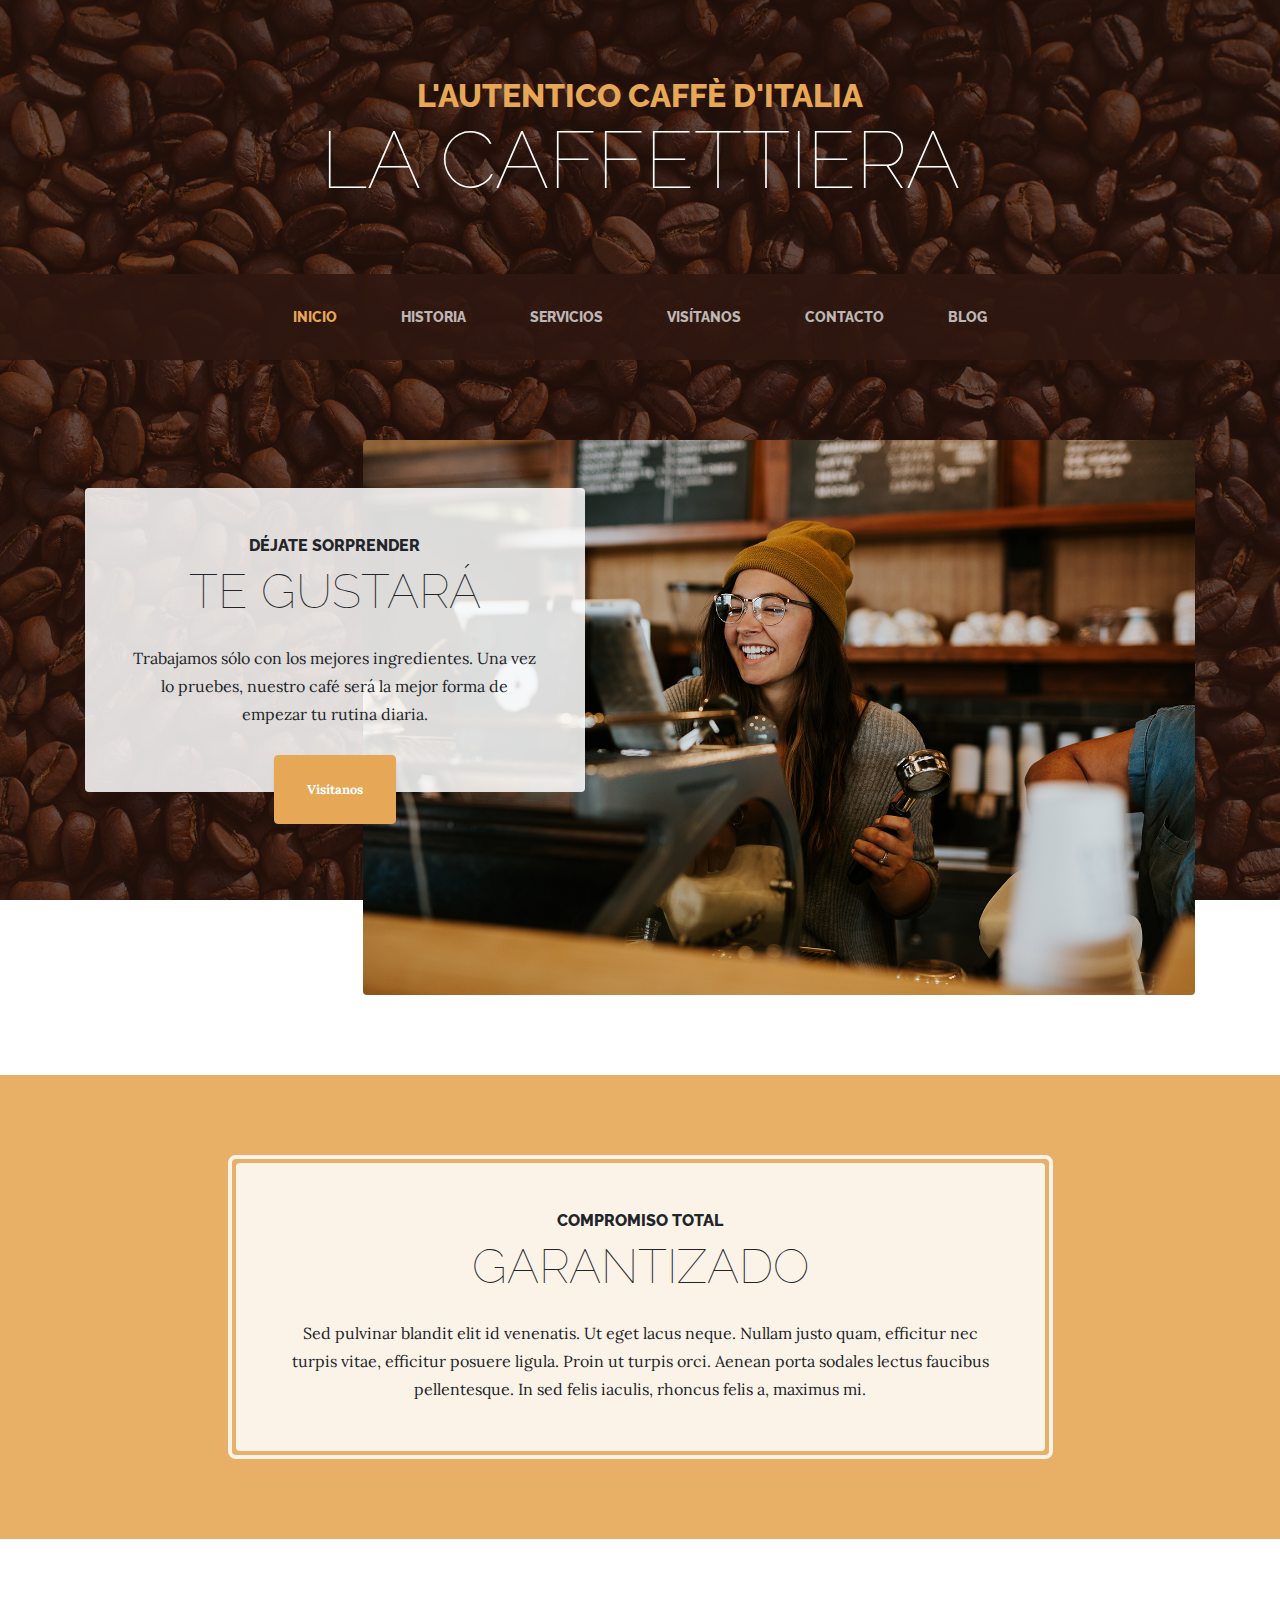
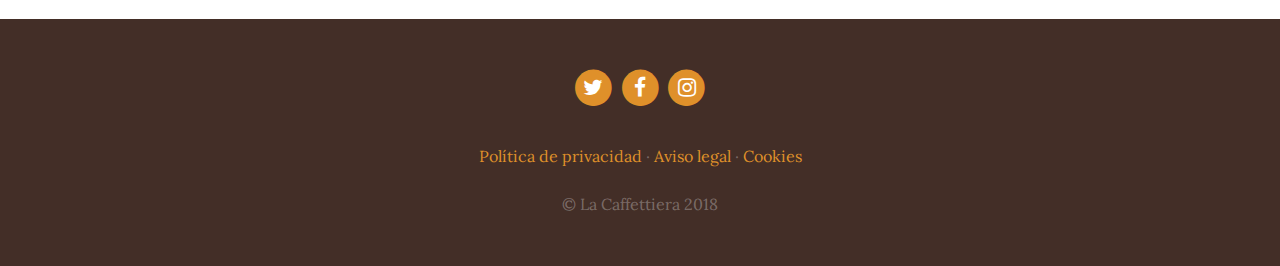
<file: webempresa_Frontend/webempresa_Frontend/index.html>
<!DOCTYPE html>
<html lang="es">

  <head>

    <meta charset="utf-8">
    <meta name="viewport" content="width=device-width, initial-scale=1, shrink-to-fit=no">
    <meta name="description" content="">
    <meta name="author" content="">

    <title>Inicio | La Caffettiera</title>

    <!-- Bootstrap -->
    <link href="vendor/bootstrap/css/bootstrap.min.css" rel="stylesheet">

    <!-- Fuentes -->
    <link href="vendor/font-awesome/css/font-awesome.min.css" rel="stylesheet" type="text/css">
    <link href="https://fonts.googleapis.com/css?family=Raleway:100,100i,200,200i,300,300i,400,400i,500,500i,600,600i,700,700i,800,800i,900,900i" rel="stylesheet">
    <link href="https://fonts.googleapis.com/css?family=Lora:400,400i,700,700i" rel="stylesheet">

    <!-- Estilos -->
    <link href="css/business-casual.css" rel="stylesheet">

  </head>

  <body>

    <h1 class="site-heading text-center text-white d-none d-lg-block">
      <span class="site-heading-upper text-primary mb-3">L'autentico caffè d'italia</span>
      <span class="site-heading-lower">La Caffettiera</span>
    </h1>

    <!-- Navegación -->
    <nav class="navbar navbar-expand-lg navbar-dark py-lg-4" id="mainNav">
      <div class="container">
        <a class="navbar-brand text-uppercase text-expanded font-weight-bold d-lg-none" href="index.html">La Caffettiera</a>
        <button class="navbar-toggler" type="button" data-toggle="collapse" data-target="#navbarResponsive" aria-controls="navbarResponsive" aria-expanded="false" aria-label="Toggle navigation">
          <span class="navbar-toggler-icon"></span>
        </button>
        <div class="collapse navbar-collapse" id="navbarResponsive">
          <ul class="navbar-nav mx-auto">
            <li class="nav-item active px-lg-4">
              <a class="nav-link text-uppercase text-expanded" href="index.html">Inicio</a>
            </li>
            <li class="nav-item px-lg-4">
              <a class="nav-link text-uppercase text-expanded" href="about.html">Historia</a>
            </li>
            <li class="nav-item px-lg-4">
              <a class="nav-link text-uppercase text-expanded" href="services.html">Servicios</a>
            </li>
            <li class="nav-item px-lg-4">
              <a class="nav-link text-uppercase text-expanded" href="store.html">Visítanos</a>
            </li>
            <li class="nav-item px-lg-4">
              <a class="nav-link text-uppercase text-expanded" href="contact.html">Contacto</a>
            </li>
            <li class="nav-item px-lg-4">
              <a class="nav-link text-uppercase text-expanded" href="blog.html">Blog</a>
            </li>
          </ul>
        </div>
      </div>
    </nav>

    <!-- Cabecera -->
    <section class="page-section clearfix">
      <div class="container">
        <div class="intro">
          <img class="intro-img img-fluid mb-3 mb-lg-0 rounded" src="img/intro.jpg" alt="">
          <div class="intro-text left-0 text-center bg-faded p-5 rounded">
            <h2 class="section-heading mb-4">
              <span class="section-heading-upper">Déjate sorprender</span>
              <span class="section-heading-lower">Te gustará</span>
            </h2>
            <p class="mb-3">Trabajamos sólo con los mejores ingredientes. Una vez lo pruebes, nuestro café será la mejor forma de empezar tu rutina diaria.
            </p>
            <div class="intro-button mx-auto">
              <a class="btn btn-primary btn-xl" href="store.html">Visítanos</a>
            </div>
          </div>
        </div>
      </div>
    </section>

    <!-- Mensaje -->
    <section class="page-section cta">
      <div class="container">
        <div class="row">
          <div class="col-xl-9 mx-auto">
            <div class="cta-inner text-center rounded">
              <h2 class="section-heading mb-4">
                <span class="section-heading-upper">Compromiso total</span>
                <span class="section-heading-lower">Garantizado</span>
              </h2>
              <p class="mb-0">Sed pulvinar blandit elit id venenatis. Ut eget lacus neque. Nullam justo quam, efficitur nec turpis vitae, efficitur posuere ligula. Proin ut turpis orci. Aenean porta sodales lectus faucibus pellentesque. In sed felis iaculis, rhoncus felis a, maximus mi.</p>
            </div>
          </div>
        </div>
      </div>
    </section>

    <!-- Pié de página -->
    <footer class="footer text-faded text-center py-5">
      <div class="container">
        <p class="m-0">
	        <a href="#" class="link">
	          <span class="fa-stack fa-lg">
	            <i class="fa fa-circle fa-stack-2x"></i>
	            <i class="fa fa-twitter fa-stack-1x fa-inverse"></i>
	          </span>
	        </a>
	        <a href="#" class="link">
	          <span class="fa-stack fa-lg">
	            <i class="fa fa-circle fa-stack-2x"></i>
	            <i class="fa fa-facebook fa-stack-1x fa-inverse"></i>
	          </span>
	        </a>
	        <a href="#" class="link">
	          <span class="fa-stack fa-lg">
	            <i class="fa fa-circle fa-stack-2x"></i>
	            <i class="fa fa-instagram fa-stack-1x fa-inverse"></i>
	          </span>
	        </a>
	    </p>
        <p class="m-0 mbt">
        	<a href="sample.html" class="link">Política de privacidad</a> ·
        	<a href="sample.html" class="link">Aviso legal</a> ·
        	<a href="sample.html" class="link">Cookies</a>
		</p>
        <p class="m-0 mbt1">&copy; La Caffettiera 2018</p>
      </div>
	</footer>

    <!-- Bootstrap -->
    <script src="vendor/jquery/jquery.min.js"></script>
    <script src="vendor/bootstrap/js/bootstrap.bundle.min.js"></script>

  </body>

</html>
</file>
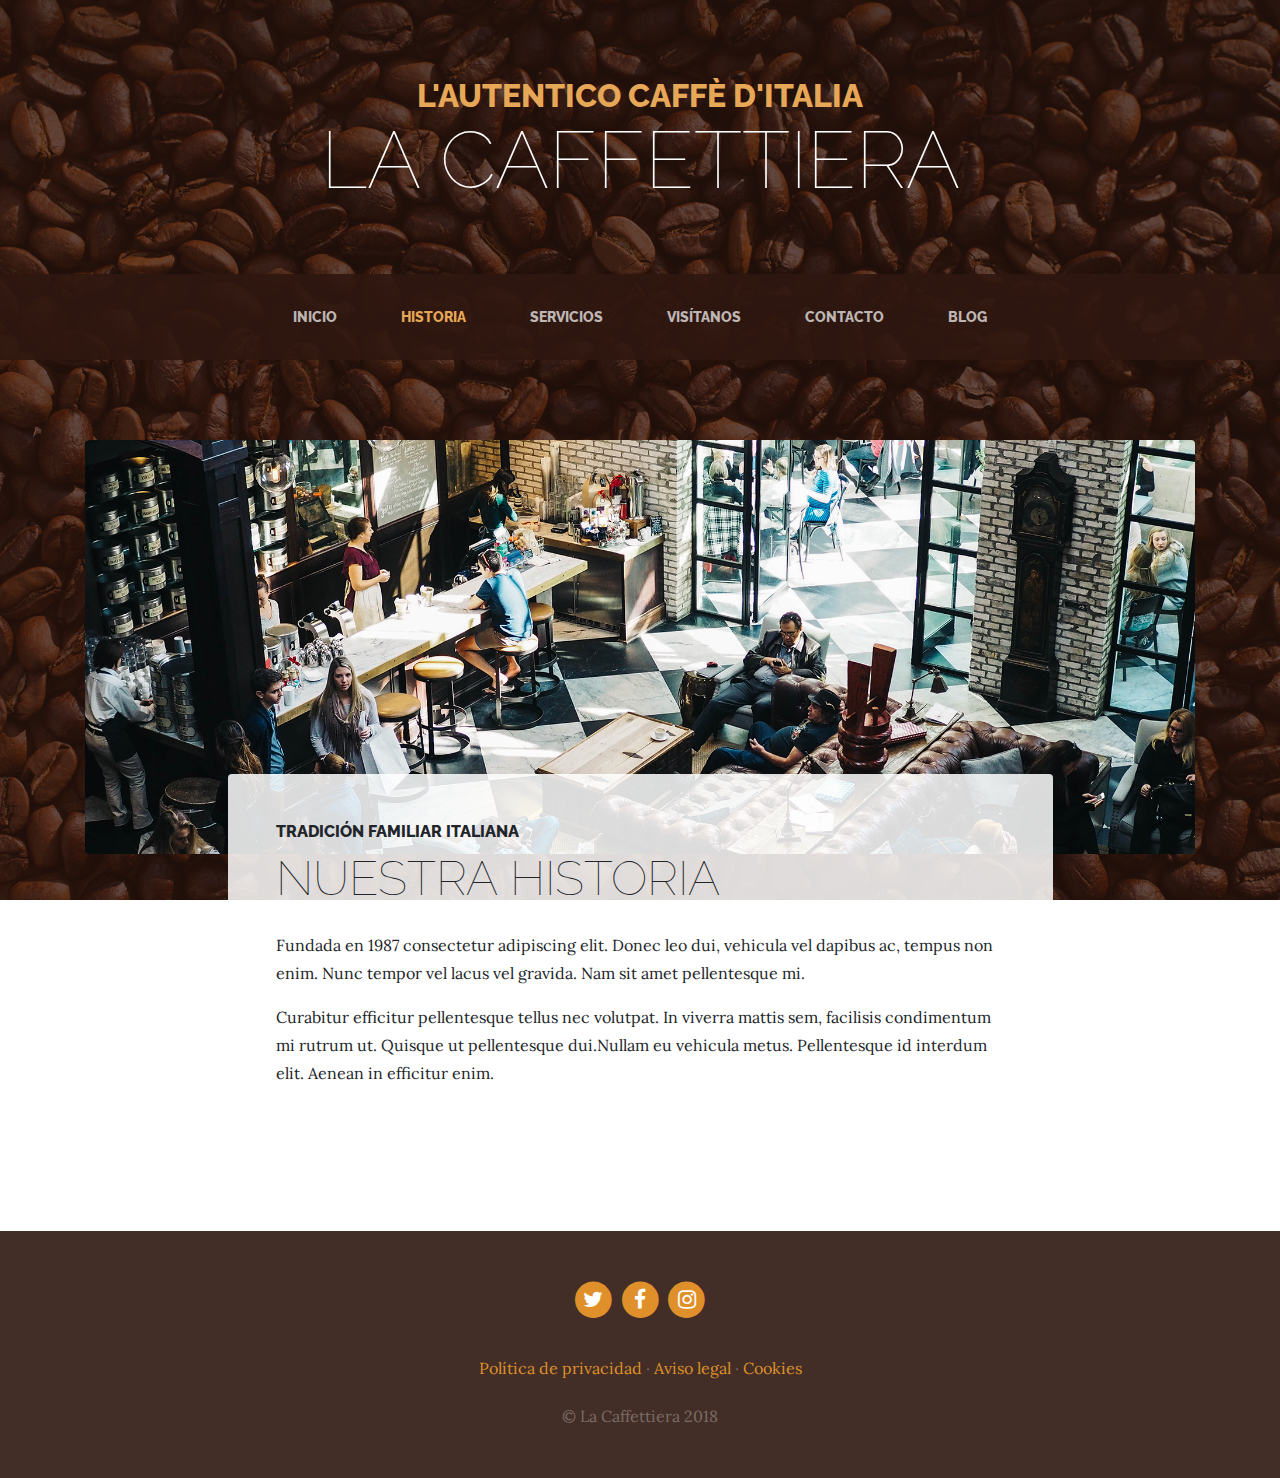
<file: webempresa_Frontend/webempresa_Frontend/about.html>
<!DOCTYPE html>
<html lang="es">

  <head>

    <meta charset="utf-8">
    <meta name="viewport" content="width=device-width, initial-scale=1, shrink-to-fit=no">
    <meta name="description" content="">
    <meta name="author" content="">

    <title>Historia | La Caffettiera</title>

    <!-- Bootstrap -->
    <link href="vendor/bootstrap/css/bootstrap.min.css" rel="stylesheet">

    <!-- Fuentes -->
    <link href="vendor/font-awesome/css/font-awesome.min.css" rel="stylesheet" type="text/css">
    <link href="https://fonts.googleapis.com/css?family=Raleway:100,100i,200,200i,300,300i,400,400i,500,500i,600,600i,700,700i,800,800i,900,900i" rel="stylesheet">
    <link href="https://fonts.googleapis.com/css?family=Lora:400,400i,700,700i" rel="stylesheet">

    <!-- Estilos -->
    <link href="css/business-casual.css" rel="stylesheet">

  </head>

  <body>

    <h1 class="site-heading text-center text-white d-none d-lg-block">
      <span class="site-heading-upper text-primary mb-3">L'autentico caffè d'italia</span>
      <span class="site-heading-lower">La Caffettiera</span>
    </h1>

    <!-- Navigation -->
    <nav class="navbar navbar-expand-lg navbar-dark py-lg-4" id="mainNav">
      <div class="container">
        <a class="navbar-brand text-uppercase text-expanded font-weight-bold d-lg-none" href="index.html">La Caffettiera</a>
        <button class="navbar-toggler" type="button" data-toggle="collapse" data-target="#navbarResponsive" aria-controls="navbarResponsive" aria-expanded="false" aria-label="Toggle navigation">
          <span class="navbar-toggler-icon"></span>
        </button>
        <div class="collapse navbar-collapse" id="navbarResponsive">
          <ul class="navbar-nav mx-auto">
            <li class="nav-item px-lg-4">
              <a class="nav-link text-uppercase text-expanded" href="index.html">Inicio</a>
            </li>
            <li class="nav-item active px-lg-4">
              <a class="nav-link text-uppercase text-expanded" href="about.html">Historia</a>
            </li>
            <li class="nav-item px-lg-4">
              <a class="nav-link text-uppercase text-expanded" href="services.html">Servicios</a>
            </li>
            <li class="nav-item px-lg-4">
              <a class="nav-link text-uppercase text-expanded" href="store.html">Visítanos</a>
            </li>
            <li class="nav-item px-lg-4">
              <a class="nav-link text-uppercase text-expanded" href="contact.html">Contacto</a>
            </li>
            <li class="nav-item px-lg-4">
              <a class="nav-link text-uppercase text-expanded" href="blog.html">Blog</a>
            </li>
          </ul>
        </div>
      </div>
    </nav>

    <section class="page-section about-heading">
      <div class="container">
        <img class="img-fluid rounded about-heading-img mb-3 mb-lg-0" src="img/about.jpg" alt="">
        <div class="about-heading-content">
          <div class="row">
            <div class="col-xl-9 col-lg-10 mx-auto">
              <div class="bg-faded rounded p-5">
                <h2 class="section-heading mb-4">
                  <span class="section-heading-upper">Tradición familiar italiana</span>
                  <span class="section-heading-lower">Nuestra historia</span>
                </h2>
                <p>Fundada en 1987 consectetur adipiscing elit. Donec leo dui, vehicula vel dapibus ac, tempus non enim. Nunc tempor vel lacus vel gravida. Nam sit amet pellentesque mi. </p>
                <p>Curabitur efficitur pellentesque tellus nec volutpat. In viverra mattis sem, facilisis condimentum mi rutrum ut. Quisque ut pellentesque dui.Nullam eu vehicula metus. Pellentesque id interdum elit. Aenean in efficitur enim.</p>
              </div>
            </div>
          </div>
        </div>
      </div>
    </section>

    <!-- Pié de página -->
    <footer class="footer text-faded text-center py-5">
      <div class="container">
        <p class="m-0">
            <a href="#" class="link">
              <span class="fa-stack fa-lg">
                <i class="fa fa-circle fa-stack-2x"></i>
                <i class="fa fa-twitter fa-stack-1x fa-inverse"></i>
              </span>
            </a>
            <a href="#" class="link">
              <span class="fa-stack fa-lg">
                <i class="fa fa-circle fa-stack-2x"></i>
                <i class="fa fa-facebook fa-stack-1x fa-inverse"></i>
              </span>
            </a>
            <a href="#" class="link">
              <span class="fa-stack fa-lg">
                <i class="fa fa-circle fa-stack-2x"></i>
                <i class="fa fa-instagram fa-stack-1x fa-inverse"></i>
              </span>
            </a>
        </p>
        <p class="m-0 mbt">
            <a href="sample.html" class="link">Política de privacidad</a> ·
            <a href="sample.html" class="link">Aviso legal</a> ·
            <a href="sample.html" class="link">Cookies</a>
        </p>
        <p class="m-0 mbt1">&copy; La Caffettiera 2018</p>
      </div>
    </footer>
    
    <!-- Bootstrap core JavaScript -->
    <script src="vendor/jquery/jquery.min.js"></script>
    <script src="vendor/bootstrap/js/bootstrap.bundle.min.js"></script>

  </body>

</html>
</file>
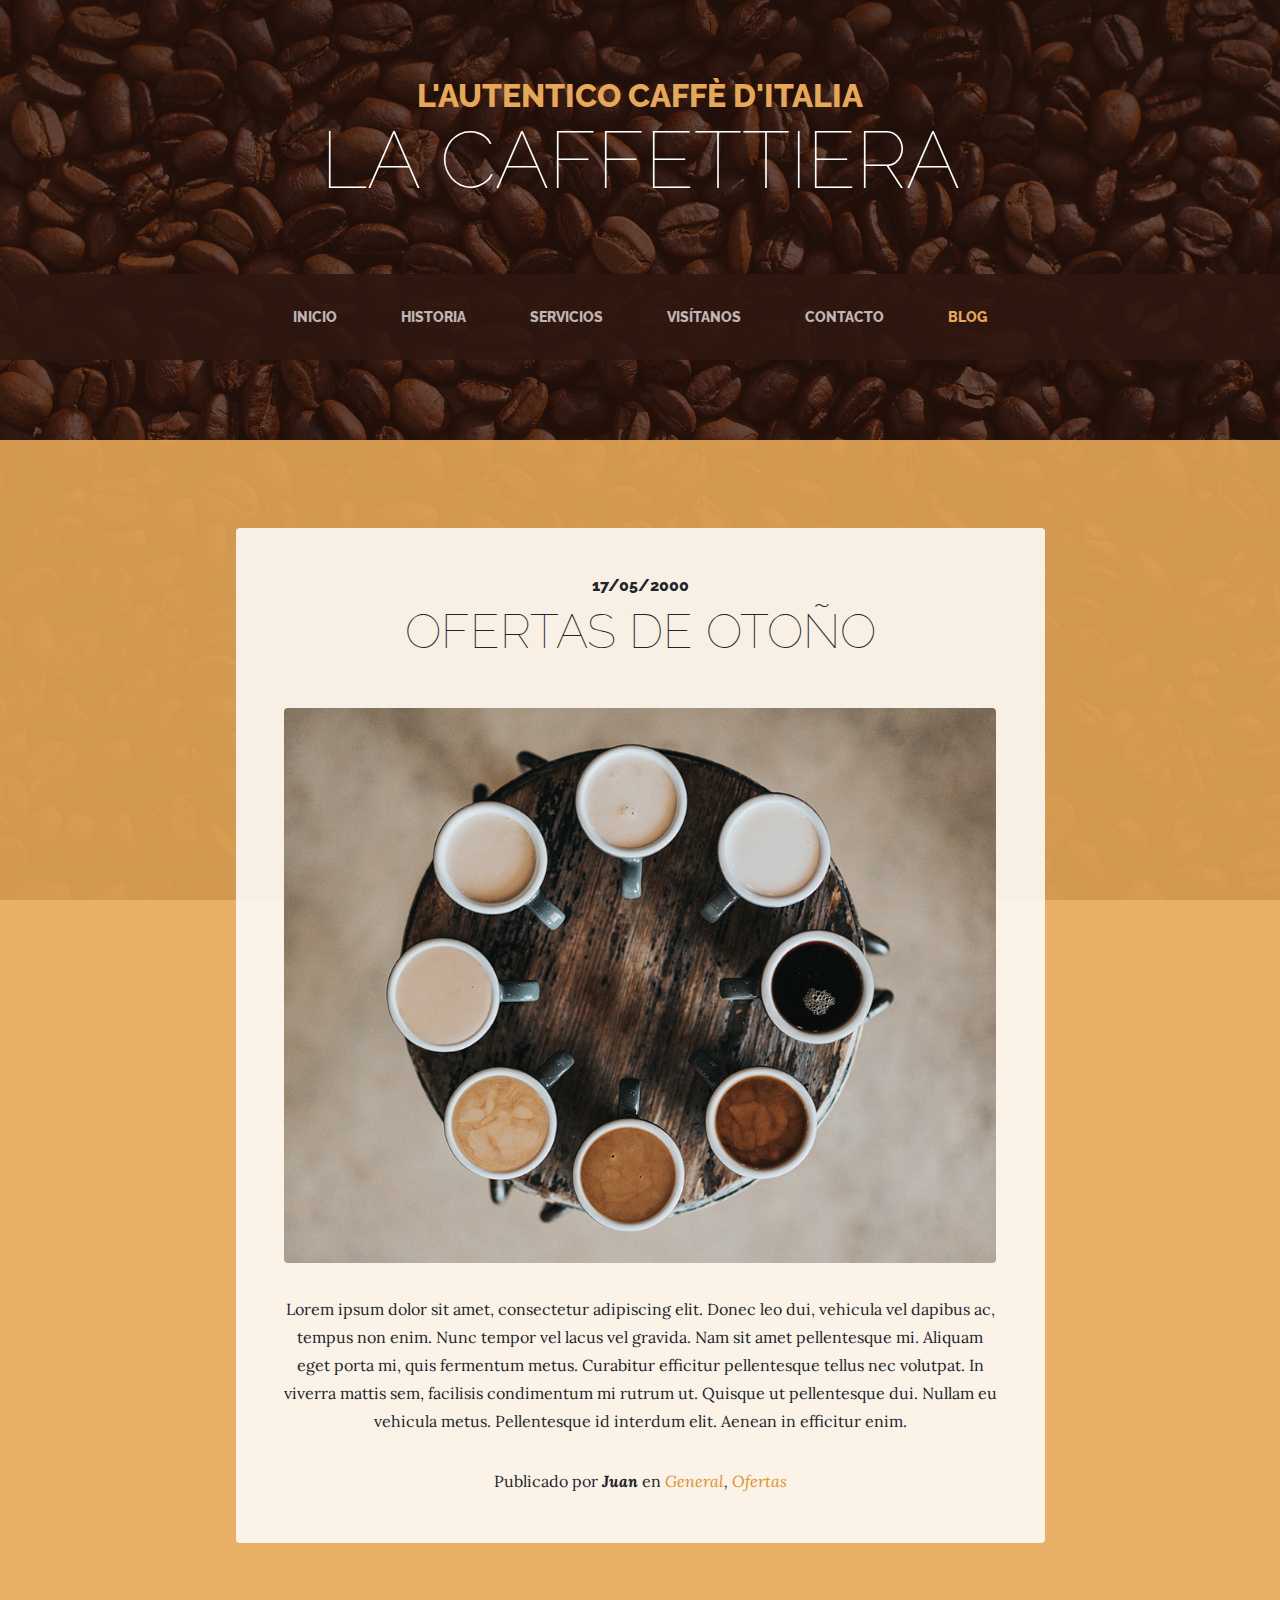
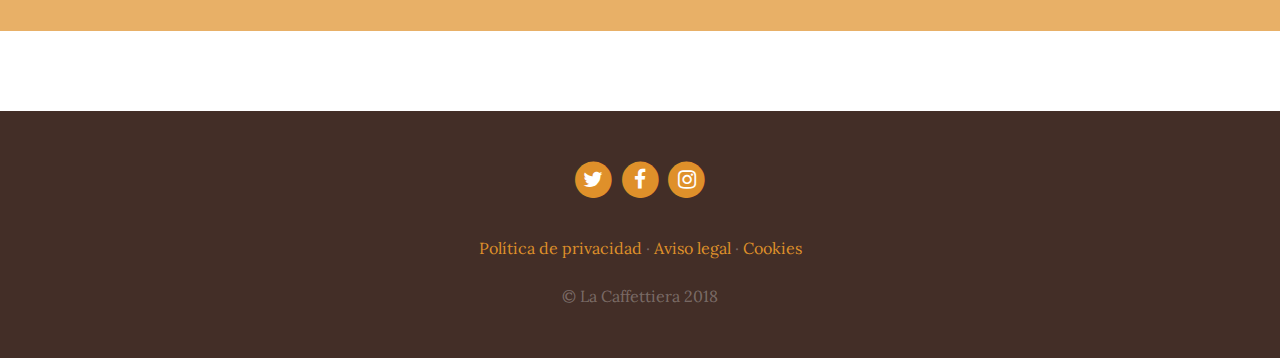
<file: webempresa_Frontend/webempresa_Frontend/blog.html>
<!DOCTYPE html>
<html lang="es">

  <head>

    <meta charset="utf-8">
    <meta name="viewport" content="width=device-width, initial-scale=1, shrink-to-fit=no">
    <meta name="description" content="">
    <meta name="author" content="">

    <title>Blog | La Caffettiera</title>

    <!-- Bootstrap -->
    <link href="vendor/bootstrap/css/bootstrap.min.css" rel="stylesheet">

    <!-- Fuentes -->
    <link href="vendor/font-awesome/css/font-awesome.min.css" rel="stylesheet" type="text/css">
    <link href="https://fonts.googleapis.com/css?family=Raleway:100,100i,200,200i,300,300i,400,400i,500,500i,600,600i,700,700i,800,800i,900,900i" rel="stylesheet">
    <link href="https://fonts.googleapis.com/css?family=Lora:400,400i,700,700i" rel="stylesheet">

    <!-- Estilos -->
    <link href="css/business-casual.css" rel="stylesheet">

  </head>

  <body>

    <h1 class="site-heading text-center text-white d-none d-lg-block">
      <span class="site-heading-upper text-primary mb-3">L'autentico caffè d'italia</span>
      <span class="site-heading-lower">La Caffettiera</span>
    </h1>

    <!-- Navigation -->
    <nav class="navbar navbar-expand-lg navbar-dark py-lg-4" id="mainNav">
      <div class="container">
        <a class="navbar-brand text-uppercase text-expanded font-weight-bold d-lg-none" href="index.html">La Caffettiera</a>
        <button class="navbar-toggler" type="button" data-toggle="collapse" data-target="#navbarResponsive" aria-controls="navbarResponsive" aria-expanded="false" aria-label="Toggle navigation">
          <span class="navbar-toggler-icon"></span>
        </button>
        <div class="collapse navbar-collapse" id="navbarResponsive">
          <ul class="navbar-nav mx-auto">
            <li class="nav-item px-lg-4">
              <a class="nav-link text-uppercase text-expanded" href="index.html">Inicio</a>
            </li>
            <li class="nav-item px-lg-4">
              <a class="nav-link text-uppercase text-expanded" href="about.html">Historia</a>
            </li>
            <li class="nav-item px-lg-4">
              <a class="nav-link text-uppercase text-expanded" href="services.html">Servicios</a>
            </li>
            <li class="nav-item px-lg-4">
              <a class="nav-link text-uppercase text-expanded" href="store.html">Visítanos</a>
            </li>
            <li class="nav-item px-lg-4">
              <a class="nav-link text-uppercase text-expanded" href="contact.html">Contacto</a>
            </li>
            <li class="nav-item active px-lg-4">
              <a class="nav-link text-uppercase text-expanded" href="blog.html">Blog</a>
            </li>
          </ul>
        </div>
      </div>
    </nav>

    <section class="page-section cta">
      <div class="container">
        <div class="row">
          <div class="col-xl-9 mx-auto">
            <div class="cta-innerv text-center rounded">
              <h2 class="section-heading mb-5">
                <span class="section-heading-upper">17/05/2000</span>
                <span class="section-heading-lower">Ofertas de otoño</span>
              </h2>
              <p class="mb-0">
                <img class="mx-auto d-flex rounded img-fluid mb-3 mb-lg-0" src="img/products-01.jpg" alt="">
              </p>
              <p class="mb-0 mbt">
                Lorem ipsum dolor sit amet, consectetur adipiscing elit. Donec leo dui, vehicula vel dapibus ac, tempus non enim. Nunc tempor vel lacus vel gravida. Nam sit amet pellentesque mi. Aliquam eget porta mi, quis fermentum metus. Curabitur efficitur pellentesque tellus nec volutpat. In viverra mattis sem, facilisis condimentum mi rutrum ut. Quisque ut pellentesque dui. Nullam eu vehicula metus. Pellentesque id interdum elit. Aenean in efficitur enim.
              </p>
              <p class="mb-0 mbt">
                <span class="section-heading-under">Publicado por <em><b>Juan</b></em> en <em><a href="#" class="link">General</a>, <a href="#" class="link">Ofertas</a></em></span>
              </p>
            </div>

          </div>
        </div>
      </div>
    </section>

    <!-- Pié de página -->
    <footer class="footer text-faded text-center py-5">
      <div class="container">
        <p class="m-0">
            <a href="#" class="link">
              <span class="fa-stack fa-lg">
                <i class="fa fa-circle fa-stack-2x"></i>
                <i class="fa fa-twitter fa-stack-1x fa-inverse"></i>
              </span>
            </a>
            <a href="#" class="link">
              <span class="fa-stack fa-lg">
                <i class="fa fa-circle fa-stack-2x"></i>
                <i class="fa fa-facebook fa-stack-1x fa-inverse"></i>
              </span>
            </a>
            <a href="#" class="link">
              <span class="fa-stack fa-lg">
                <i class="fa fa-circle fa-stack-2x"></i>
                <i class="fa fa-instagram fa-stack-1x fa-inverse"></i>
              </span>
            </a>
        </p>
        <p class="m-0 mbt">
            <a href="sample.html" class="link">Política de privacidad</a> ·
            <a href="sample.html" class="link">Aviso legal</a> ·
            <a href="sample.html" class="link">Cookies</a>
        </p>
        <p class="m-0 mbt1">&copy; La Caffettiera 2018</p>
      </div>
    </footer>

    <!-- Bootstrap core JavaScript -->
    <script src="vendor/jquery/jquery.min.js"></script>
    <script src="vendor/bootstrap/js/bootstrap.bundle.min.js"></script>

  </body>

</html>
</file>
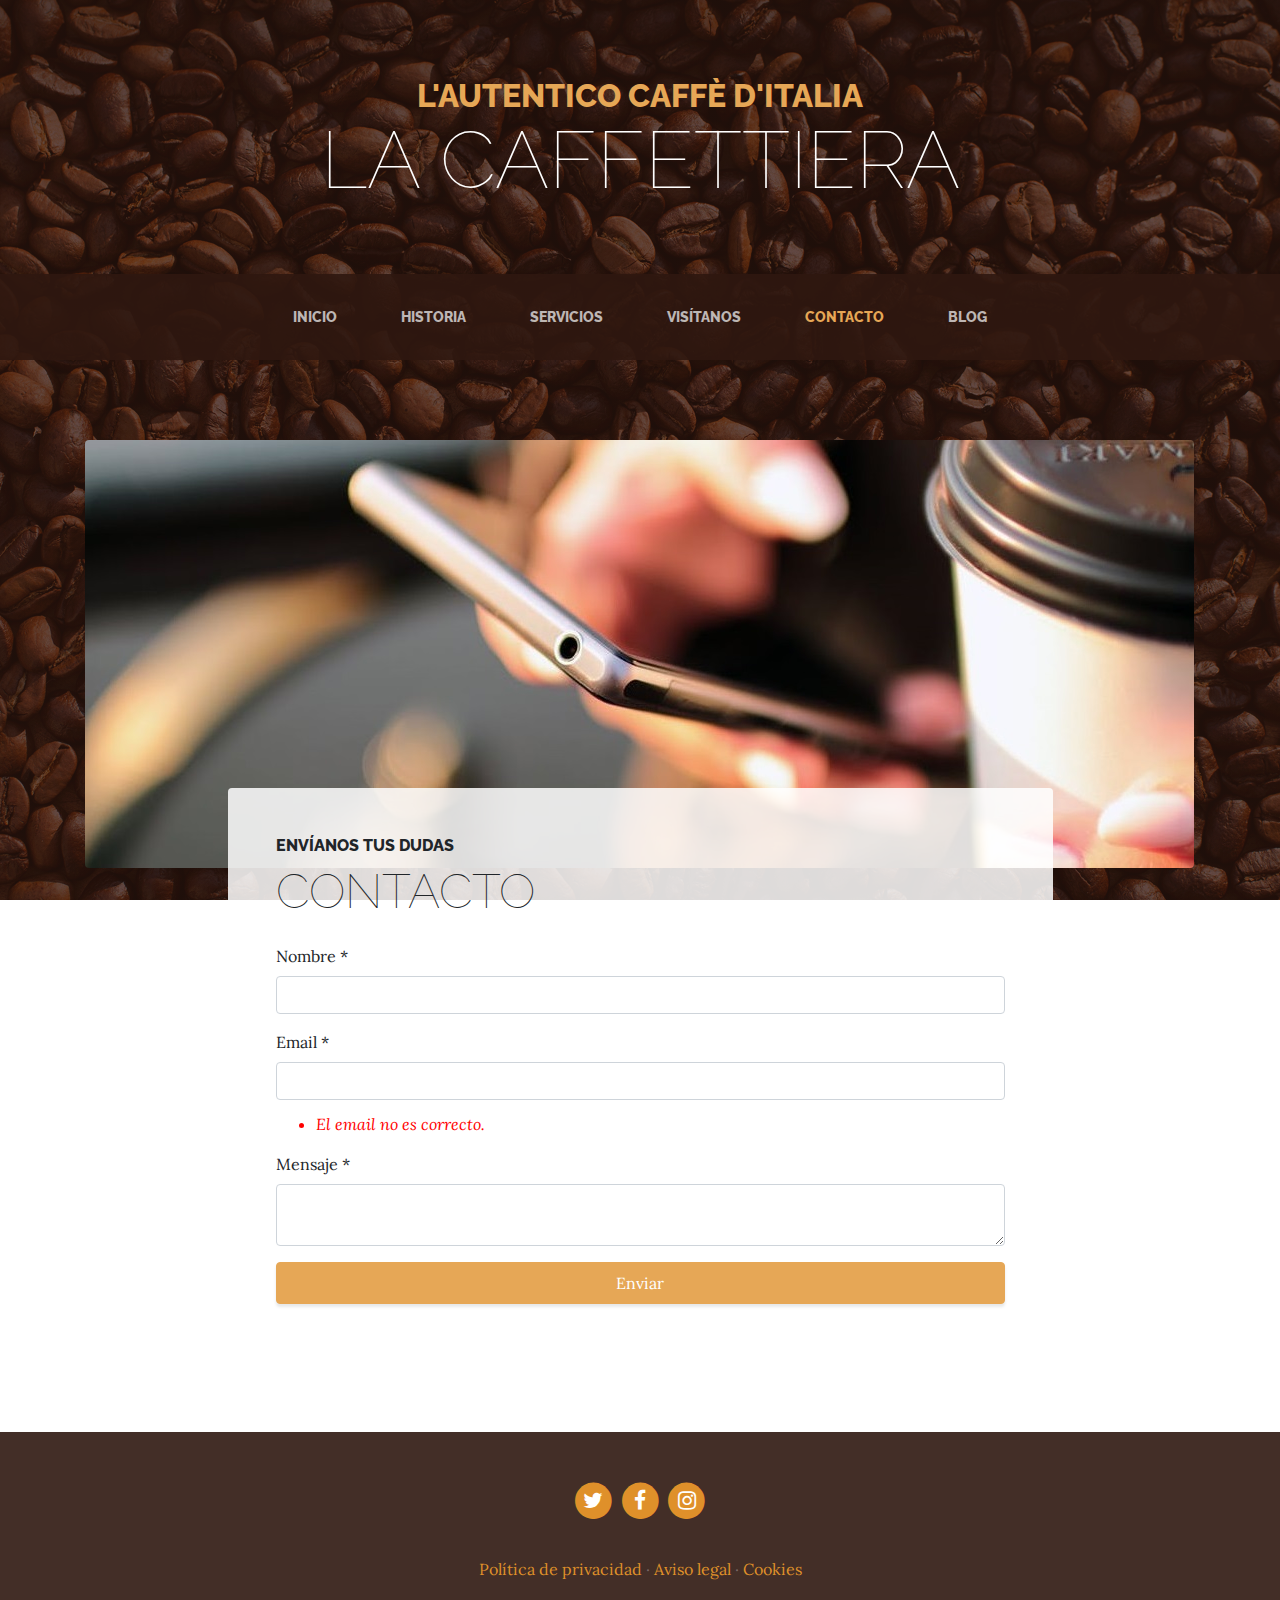
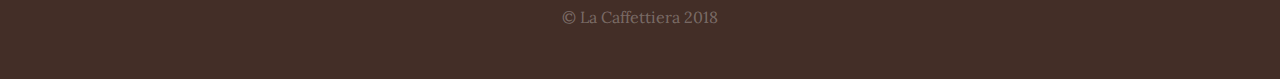
<file: webempresa_Frontend/webempresa_Frontend/contact.html>
<!DOCTYPE html>
<html lang="es">

  <head>

    <meta charset="utf-8">
    <meta name="viewport" content="width=device-width, initial-scale=1, shrink-to-fit=no">
    <meta name="description" content="">
    <meta name="author" content="">

    <title>Contacto | La Caffettiera</title>

    <!-- Bootstrap -->
    <link href="vendor/bootstrap/css/bootstrap.min.css" rel="stylesheet">

    <!-- Fuentes -->
    <link href="vendor/font-awesome/css/font-awesome.min.css" rel="stylesheet" type="text/css">
    <link href="https://fonts.googleapis.com/css?family=Raleway:100,100i,200,200i,300,300i,400,400i,500,500i,600,600i,700,700i,800,800i,900,900i" rel="stylesheet">
    <link href="https://fonts.googleapis.com/css?family=Lora:400,400i,700,700i" rel="stylesheet">

    <!-- Estilos -->
    <link href="css/business-casual.css" rel="stylesheet">

  </head>

  <body>

    <h1 class="site-heading text-center text-white d-none d-lg-block">
      <span class="site-heading-upper text-primary mb-3">L'autentico caffè d'italia</span>
      <span class="site-heading-lower">La Caffettiera</span>
    </h1>

    <!-- Navigation -->
    <nav class="navbar navbar-expand-lg navbar-dark py-lg-4" id="mainNav">
      <div class="container">
        <a class="navbar-brand text-uppercase text-expanded font-weight-bold d-lg-none" href="index.html">La Caffettiera</a>
        <button class="navbar-toggler" type="button" data-toggle="collapse" data-target="#navbarResponsive" aria-controls="navbarResponsive" aria-expanded="false" aria-label="Toggle navigation">
          <span class="navbar-toggler-icon"></span>
        </button>
        <div class="collapse navbar-collapse" id="navbarResponsive">
          <ul class="navbar-nav mx-auto">
            <li class="nav-item px-lg-4">
              <a class="nav-link text-uppercase text-expanded" href="index.html">Inicio</a>
            </li>
            <li class="nav-item px-lg-4">
              <a class="nav-link text-uppercase text-expanded" href="about.html">Historia</a>
            </li>
            <li class="nav-item px-lg-4">
              <a class="nav-link text-uppercase text-expanded" href="services.html">Servicios</a>
            </li>
            <li class="nav-item px-lg-4">
              <a class="nav-link text-uppercase text-expanded" href="store.html">Visítanos</a>
            </li>
            <li class="nav-item active px-lg-4">
              <a class="nav-link text-uppercase text-expanded" href="contact.html">Contacto</a>
            </li>
            <li class="nav-item px-lg-4">
              <a class="nav-link text-uppercase text-expanded" href="blog.html">Blog</a>
            </li>
          </ul>
        </div>
      </div>
    </nav>

    <section class="page-section about-heading">
      <div class="container">
        <img class="img-fluid rounded about-heading-img mb-3 mb-lg-0" src="img/contact.jpg" alt="">
        <div class="about-heading-content">
          <div class="row">
            <div class="col-xl-9 col-lg-10 mx-auto">
              <div class="bg-faded rounded p-5">
                <h2 class="section-heading mb-4">
                  <span class="section-heading-upper">Envíanos tus dudas</span>
                  <span class="section-heading-lower">Contacto</span>
                </h2>

                <!-- Formulario de contacto -->
                <form>
                    <div class="form-group">
                        <label>Nombre *</label>
                        <div class="input-group">
                            <input type="text" class="form-control">
                        </div>
                    </div>
                    <div class="form-group">
                        <label>Email *</label>
                        <div class="input-group">
                            <input type="text" class="form-control">
                        </div>
                        <ul class="errorlist">
                            <li>El email no es correcto.</li>
                        </ul>
                    </div>
                    <div class="form-group">
                        <label>Mensaje *</label>
                        <div class="input-group">
                            <textarea class="form-control"></textarea>
                        </div>
                    </div>
                    <div class="text-center">
                        <input type="submit" class="btn btn-primary btn-block py-2" value="Enviar">
                    </div>
                </form>
                <!-- Fin formulario de contacto -->

              </div>
            </div>
          </div>
        </div>
      </div>
    </section>

    <!-- Pié de página -->
    <footer class="footer text-faded text-center py-5">
      <div class="container">
        <p class="m-0">
            <a href="#" class="link">
              <span class="fa-stack fa-lg">
                <i class="fa fa-circle fa-stack-2x"></i>
                <i class="fa fa-twitter fa-stack-1x fa-inverse"></i>
              </span>
            </a>
            <a href="#" class="link">
              <span class="fa-stack fa-lg">
                <i class="fa fa-circle fa-stack-2x"></i>
                <i class="fa fa-facebook fa-stack-1x fa-inverse"></i>
              </span>
            </a>
            <a href="#" class="link">
              <span class="fa-stack fa-lg">
                <i class="fa fa-circle fa-stack-2x"></i>
                <i class="fa fa-instagram fa-stack-1x fa-inverse"></i>
              </span>
            </a>
        </p>
        <p class="m-0 mbt">
            <a href="sample.html" class="link">Política de privacidad</a> ·
            <a href="sample.html" class="link">Aviso legal</a> ·
            <a href="sample.html" class="link">Cookies</a>
        </p>
        <p class="m-0 mbt1">&copy; La Caffettiera 2018</p>
      </div>
    </footer>
    
    <!-- Bootstrap core JavaScript -->
    <script src="vendor/jquery/jquery.min.js"></script>
    <script src="vendor/bootstrap/js/bootstrap.bundle.min.js"></script>

  </body>

</html>
</file>
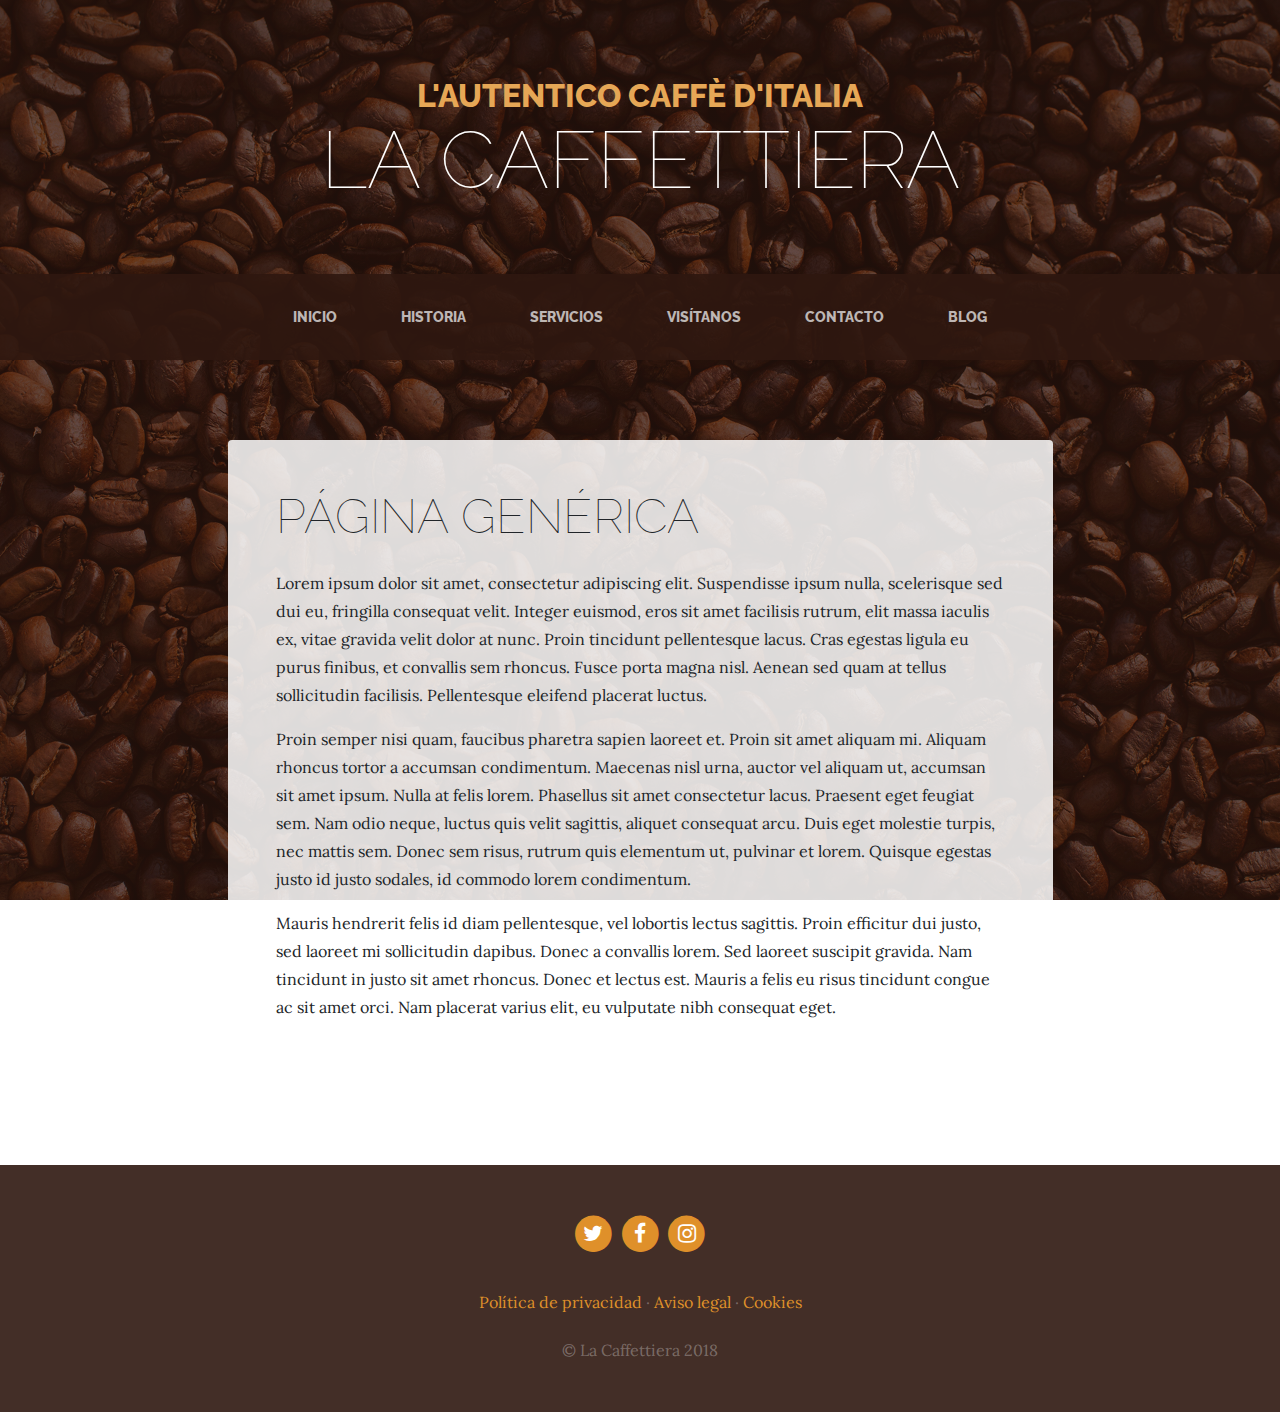
<file: webempresa_Frontend/webempresa_Frontend/sample.html>
<!DOCTYPE html>
<html lang="es">

  <head>

    <meta charset="utf-8">
    <meta name="viewport" content="width=device-width, initial-scale=1, shrink-to-fit=no">
    <meta name="description" content="">
    <meta name="author" content="">

    <title>Contacto | La Caffettiera</title>

    <!-- Bootstrap -->
    <link href="vendor/bootstrap/css/bootstrap.min.css" rel="stylesheet">

    <!-- Fuentes -->
    <link href="vendor/font-awesome/css/font-awesome.min.css" rel="stylesheet" type="text/css">
    <link href="https://fonts.googleapis.com/css?family=Raleway:100,100i,200,200i,300,300i,400,400i,500,500i,600,600i,700,700i,800,800i,900,900i" rel="stylesheet">
    <link href="https://fonts.googleapis.com/css?family=Lora:400,400i,700,700i" rel="stylesheet">

    <!-- Estilos -->
    <link href="css/business-casual.css" rel="stylesheet">

  </head>

  <body>

    <h1 class="site-heading text-center text-white d-none d-lg-block">
      <span class="site-heading-upper text-primary mb-3">L'autentico caffè d'italia</span>
      <span class="site-heading-lower">La Caffettiera</span>
    </h1>

    <!-- Navigation -->
    <nav class="navbar navbar-expand-lg navbar-dark py-lg-4" id="mainNav">
      <div class="container">
        <a class="navbar-brand text-uppercase text-expanded font-weight-bold d-lg-none" href="index.html">La Caffettiera</a>
        <button class="navbar-toggler" type="button" data-toggle="collapse" data-target="#navbarResponsive" aria-controls="navbarResponsive" aria-expanded="false" aria-label="Toggle navigation">
          <span class="navbar-toggler-icon"></span>
        </button>
        <div class="collapse navbar-collapse" id="navbarResponsive">
          <ul class="navbar-nav mx-auto">
            <li class="nav-item px-lg-4">
              <a class="nav-link text-uppercase text-expanded" href="index.html">Inicio</a>
            </li>
            <li class="nav-item px-lg-4">
              <a class="nav-link text-uppercase text-expanded" href="about.html">Historia</a>
            </li>
            <li class="nav-item px-lg-4">
              <a class="nav-link text-uppercase text-expanded" href="services.html">Servicios</a>
            </li>
            <li class="nav-item px-lg-4">
              <a class="nav-link text-uppercase text-expanded" href="store.html">Visítanos</a>
            </li>
            <li class="nav-item px-lg-4">
              <a class="nav-link text-uppercase text-expanded" href="contact.html">Contacto</a>
            </li>
            <li class="nav-item px-lg-4">
              <a class="nav-link text-uppercase text-expanded" href="blog.html">Blog</a>
            </li>
          </ul>
        </div>
      </div>
    </nav>

    <section class="page-section about-heading">
      <div class="container">
        <div class="about-heading-content mbtm">
          <div class="row">
            <div class="col-xl-9 col-lg-10 mx-auto">
              <div class="bg-faded rounded p-5 forced">
                <h2 class="section-heading mb-4">
                  <span class="section-heading-lower">Página genérica</span>
                </h2>
                <div class="section-content">
                    <p>Lorem ipsum dolor sit amet, consectetur adipiscing elit. Suspendisse ipsum nulla, scelerisque sed dui eu, fringilla consequat velit. Integer euismod, eros sit amet facilisis rutrum, elit massa iaculis ex, vitae gravida velit dolor at nunc. Proin tincidunt pellentesque lacus. Cras egestas ligula eu purus finibus, et convallis sem rhoncus. Fusce porta magna nisl. Aenean sed quam at tellus sollicitudin facilisis. Pellentesque eleifend placerat luctus.</p>
                    <p>Proin semper nisi quam, faucibus pharetra sapien laoreet et. Proin sit amet aliquam mi. Aliquam rhoncus tortor a accumsan condimentum. Maecenas nisl urna, auctor vel aliquam ut, accumsan sit amet ipsum. Nulla at felis lorem. Phasellus sit amet consectetur lacus. Praesent eget feugiat sem. Nam odio neque, luctus quis velit sagittis, aliquet consequat arcu. Duis eget molestie turpis, nec mattis sem. Donec sem risus, rutrum quis elementum ut, pulvinar et lorem. Quisque egestas justo id justo sodales, id commodo lorem condimentum.</p>
                    <p>Mauris hendrerit felis id diam pellentesque, vel lobortis lectus sagittis. Proin efficitur dui justo, sed laoreet mi sollicitudin dapibus. Donec a convallis lorem. Sed laoreet suscipit gravida. Nam tincidunt in justo sit amet rhoncus. Donec et lectus est. Mauris a felis eu risus tincidunt congue ac sit amet orci. Nam placerat varius elit, eu vulputate nibh consequat eget.</p>
                </div>
              </div>
            </div>
          </div>
        </div>
      </div>
    </section>

    <!-- Pié de página -->
    <footer class="footer text-faded text-center py-5">
      <div class="container">
        <p class="m-0">
            <a href="#" class="link">
              <span class="fa-stack fa-lg">
                <i class="fa fa-circle fa-stack-2x"></i>
                <i class="fa fa-twitter fa-stack-1x fa-inverse"></i>
              </span>
            </a>
            <a href="#" class="link">
              <span class="fa-stack fa-lg">
                <i class="fa fa-circle fa-stack-2x"></i>
                <i class="fa fa-facebook fa-stack-1x fa-inverse"></i>
              </span>
            </a>
            <a href="#" class="link">
              <span class="fa-stack fa-lg">
                <i class="fa fa-circle fa-stack-2x"></i>
                <i class="fa fa-instagram fa-stack-1x fa-inverse"></i>
              </span>
            </a>
        </p>
        <p class="m-0 mbt">
            <a href="sample.html" class="link">Política de privacidad</a> ·
            <a href="sample.html" class="link">Aviso legal</a> ·
            <a href="sample.html" class="link">Cookies</a>
        </p>
        <p class="m-0 mbt1">&copy; La Caffettiera 2018</p>
      </div>
    </footer>
    
    <!-- Bootstrap core JavaScript -->
    <script src="vendor/jquery/jquery.min.js"></script>
    <script src="vendor/bootstrap/js/bootstrap.bundle.min.js"></script>

  </body>

</html>
</file>
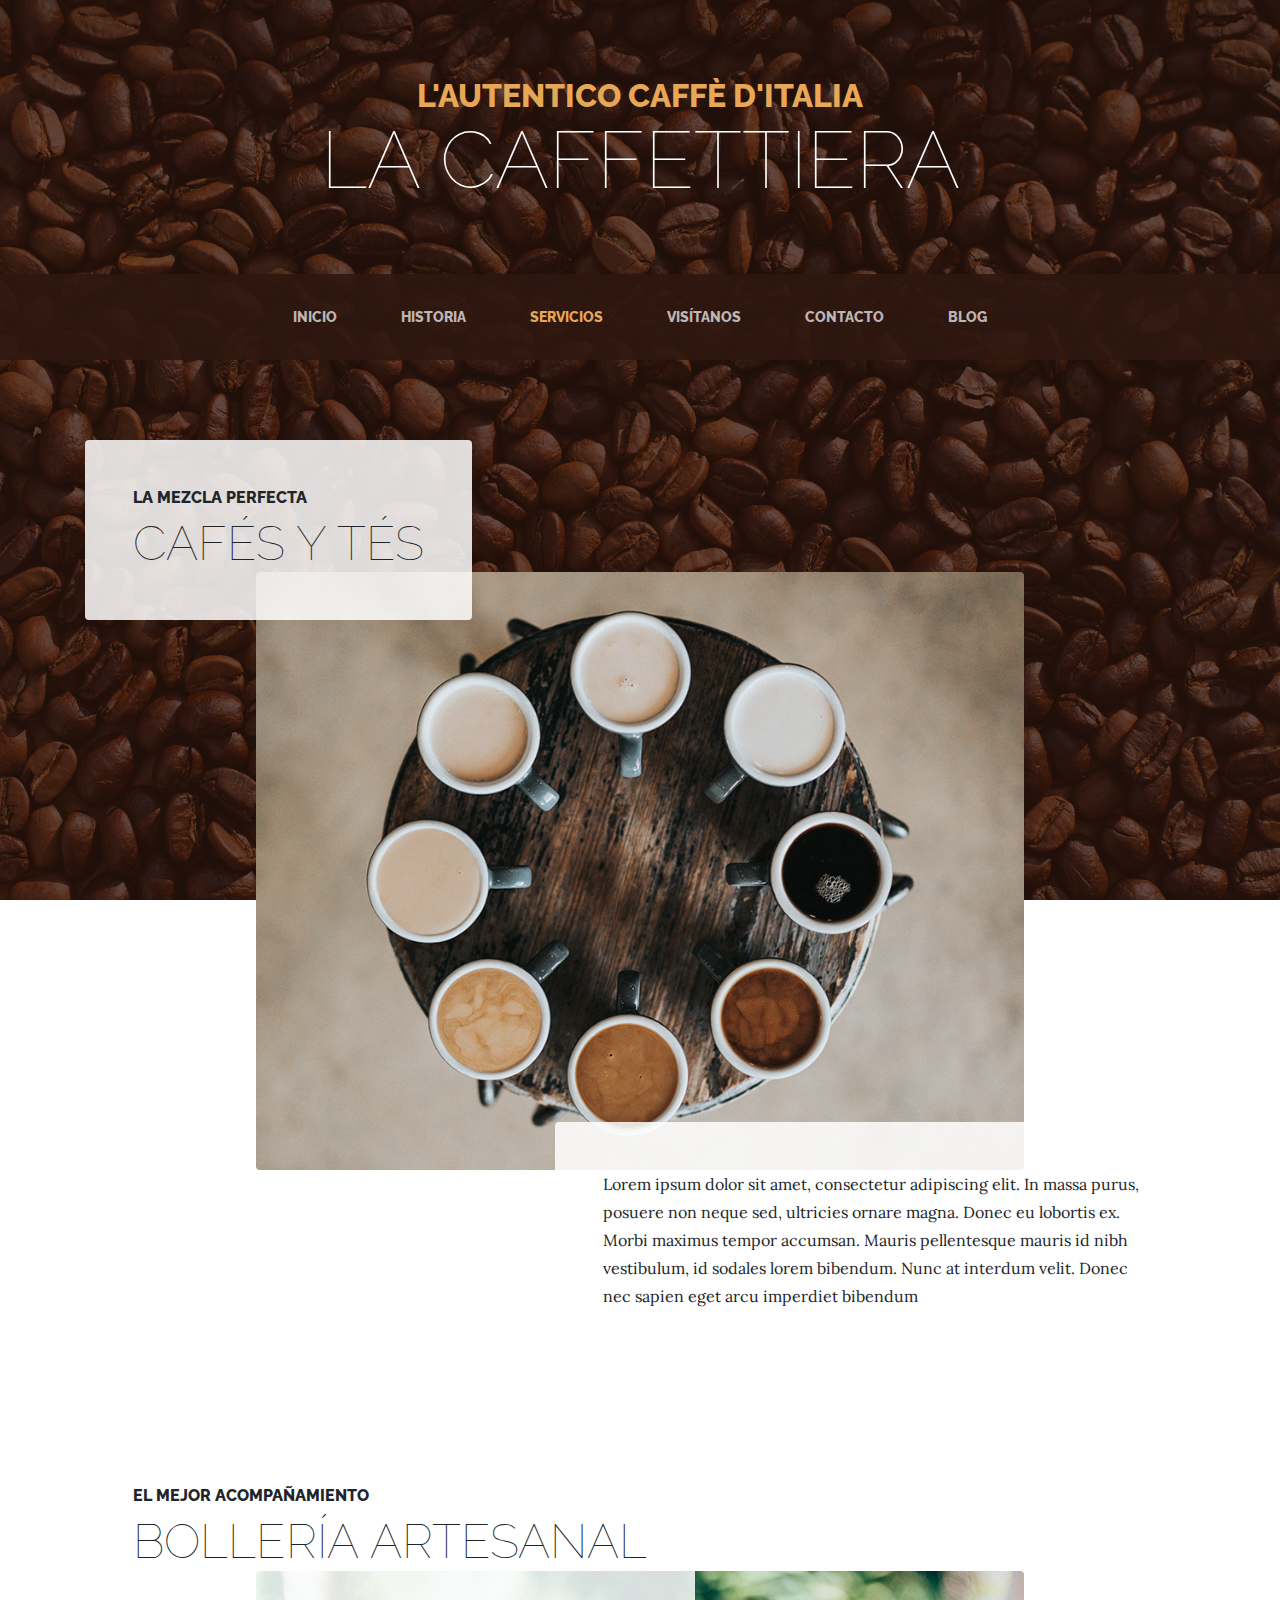
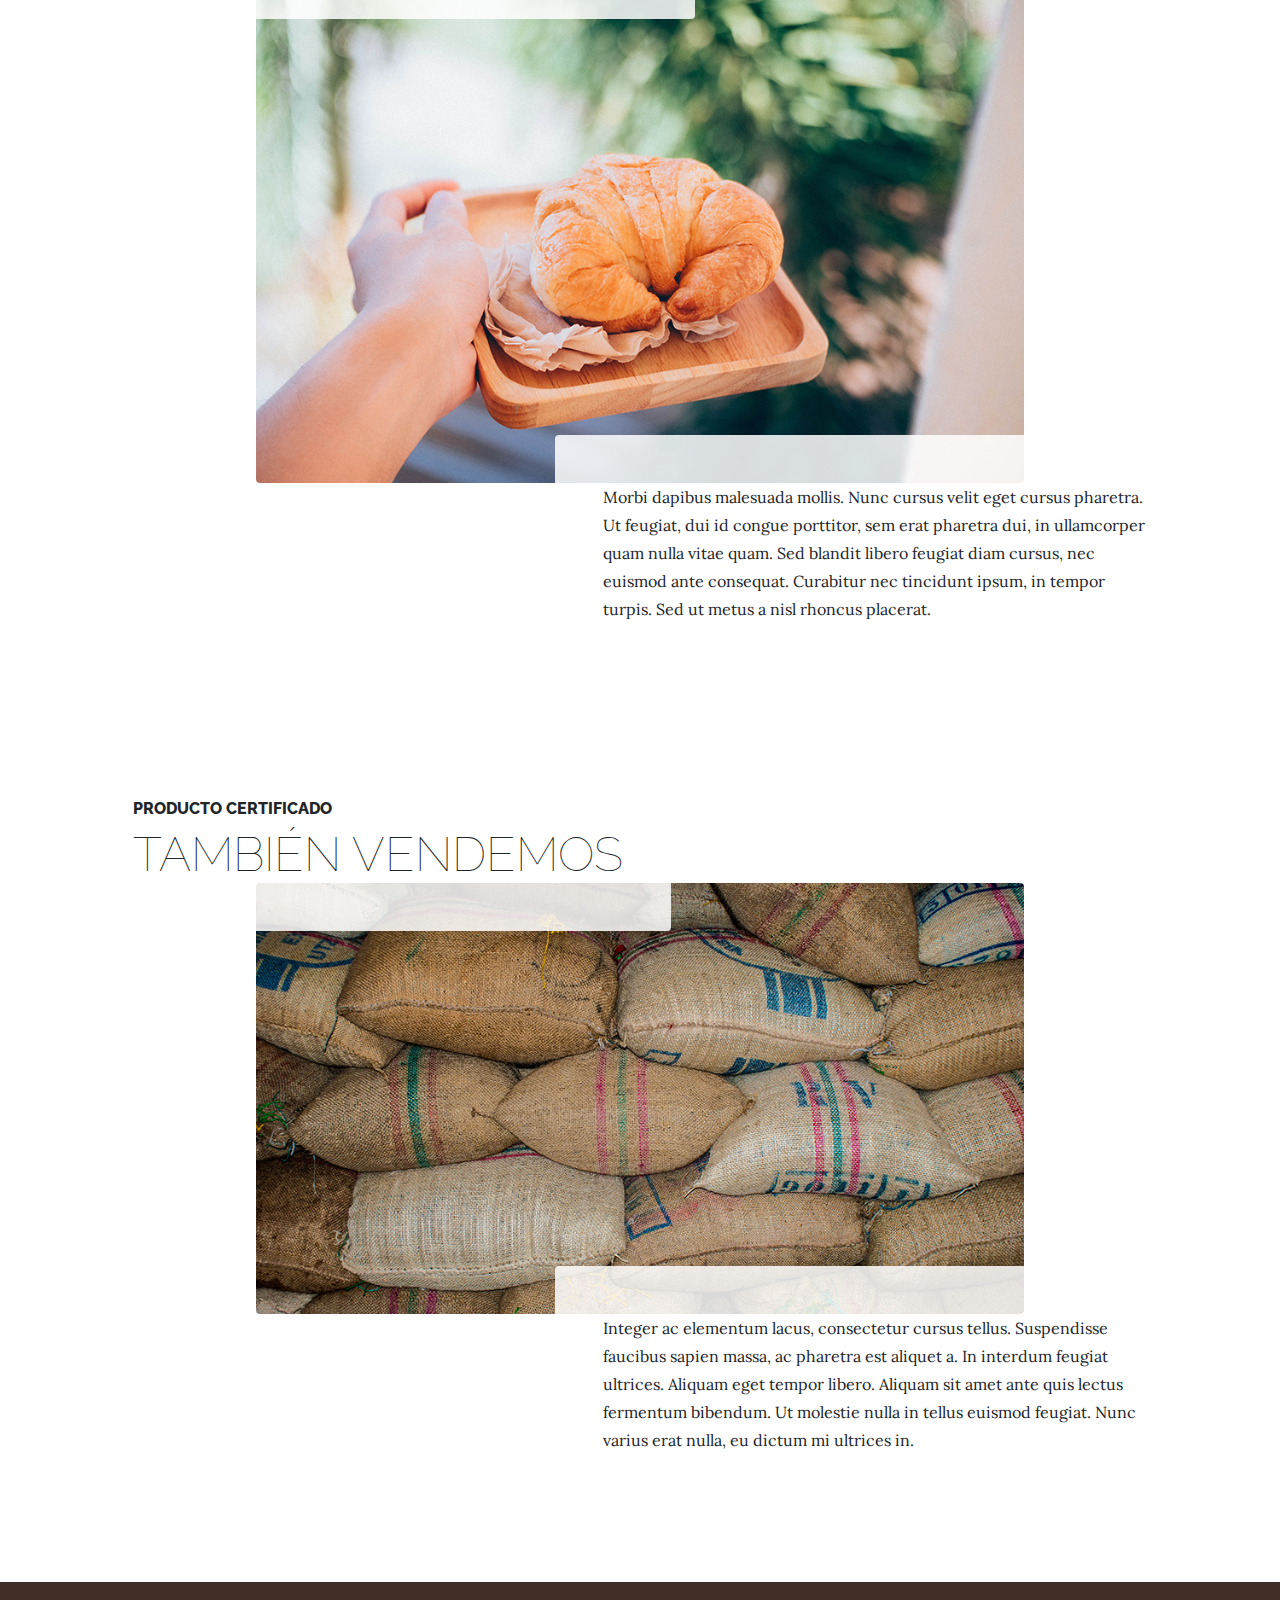
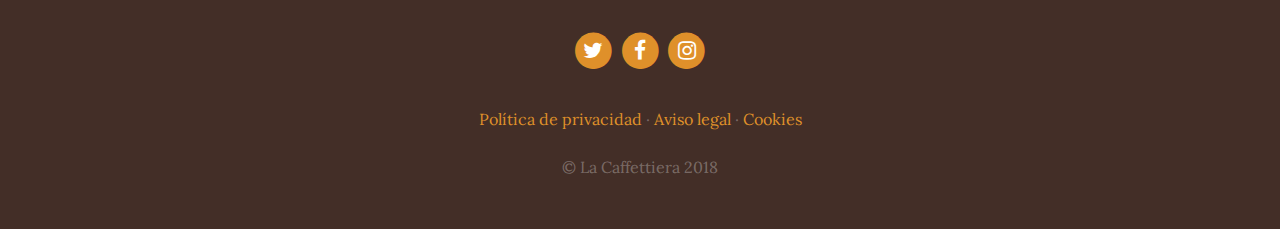
<file: webempresa_Frontend/webempresa_Frontend/services.html>
<!DOCTYPE html>
<html lang="es">

  <head>

    <meta charset="utf-8">
    <meta name="viewport" content="width=device-width, initial-scale=1, shrink-to-fit=no">
    <meta name="description" content="">
    <meta name="author" content="">

    <title>Servicios | La Caffettiera</title>

    <!-- Bootstrap -->
    <link href="vendor/bootstrap/css/bootstrap.min.css" rel="stylesheet">

    <!-- Fuentes -->
    <link href="vendor/font-awesome/css/font-awesome.min.css" rel="stylesheet" type="text/css">
    <link href="https://fonts.googleapis.com/css?family=Raleway:100,100i,200,200i,300,300i,400,400i,500,500i,600,600i,700,700i,800,800i,900,900i" rel="stylesheet">
    <link href="https://fonts.googleapis.com/css?family=Lora:400,400i,700,700i" rel="stylesheet">

    <!-- Estilos -->
    <link href="css/business-casual.css" rel="stylesheet">

  </head>

  <body>

    <h1 class="site-heading text-center text-white d-none d-lg-block">
      <span class="site-heading-upper text-primary mb-3">L'autentico caffè d'italia</span>
      <span class="site-heading-lower">La Caffettiera</span>
    </h1>

    <!-- Navigation -->
    <nav class="navbar navbar-expand-lg navbar-dark py-lg-4" id="mainNav">
      <div class="container">
        <a class="navbar-brand text-uppercase text-expanded font-weight-bold d-lg-none" href="index.html">La Caffettiera</a>
        <button class="navbar-toggler" type="button" data-toggle="collapse" data-target="#navbarResponsive" aria-controls="navbarResponsive" aria-expanded="false" aria-label="Toggle navigation">
          <span class="navbar-toggler-icon"></span>
        </button>
        <div class="collapse navbar-collapse" id="navbarResponsive">
          <ul class="navbar-nav mx-auto">
            <li class="nav-item px-lg-4">
              <a class="nav-link text-uppercase text-expanded" href="index.html">Inicio</a>
            </li>
            <li class="nav-item px-lg-4">
              <a class="nav-link text-uppercase text-expanded" href="about.html">Historia</a>
            </li>
            <li class="nav-item active px-lg-4">
              <a class="nav-link text-uppercase text-expanded" href="services.html">Servicios</a>
            </li>
            <li class="nav-item px-lg-4">
              <a class="nav-link text-uppercase text-expanded" href="store.html">Visítanos</a>
            </li>
            <li class="nav-item px-lg-4">
              <a class="nav-link text-uppercase text-expanded" href="contact.html">Contacto</a>
            </li>
            <li class="nav-item px-lg-4">
              <a class="nav-link text-uppercase text-expanded" href="blog.html">Blog</a>
            </li>
          </ul>
        </div>
      </div>
    </nav>

    <section class="page-section">
      <div class="container">
        <div class="product-item">
          <div class="product-item-title d-flex">
            <div class="bg-faded p-5 d-flex mr-auto rounded">
              <h2 class="section-heading mb-0">
                <span class="section-heading-upper">La mezcla perfecta</span>
                <span class="section-heading-lower">Cafés y tés</span>
              </h2>
            </div>
          </div>
          <img class="product-item-img mx-auto d-flex rounded img-fluid mb-3 mb-lg-0" src="img/products-01.jpg" alt="">
          <div class="product-item-description d-flex ml-auto">
            <div class="bg-faded p-5 rounded">
              <p class="mb-0">Lorem ipsum dolor sit amet, consectetur adipiscing elit. In massa purus, posuere non neque sed, ultricies ornare magna. Donec eu lobortis ex. Morbi maximus tempor accumsan. Mauris pellentesque mauris id nibh vestibulum, id sodales lorem bibendum. Nunc at interdum velit. Donec nec sapien eget arcu imperdiet bibendum</p>
            </div>
          </div>
        </div>
      </div>
    </section>

    <section class="page-section">
      <div class="container">
        <div class="product-item">
          <div class="product-item-title d-flex">
            <div class="bg-faded p-5 d-flex mr-auto rounded">
              <h2 class="section-heading mb-0">
                <span class="section-heading-upper">El mejor acompañamiento</span>
                <span class="section-heading-lower">Bollería artesanal</span>
              </h2>
            </div>
          </div>
          <img class="product-item-img mx-auto d-flex rounded img-fluid mb-3 mb-lg-0" src="img/products-02.jpg" alt="">
          <div class="product-item-description d-flex ml-auto">
            <div class="bg-faded p-5 rounded">
              <p class="mb-0">Morbi dapibus malesuada mollis. Nunc cursus velit eget cursus pharetra. Ut feugiat, dui id congue porttitor, sem erat pharetra dui, in ullamcorper quam nulla vitae quam. Sed blandit libero feugiat diam cursus, nec euismod ante consequat. Curabitur nec tincidunt ipsum, in tempor turpis. Sed ut metus a nisl rhoncus placerat.</p>
            </div>
          </div>
        </div>
      </div>
    </section>

    <section class="page-section">
      <div class="container">
        <div class="product-item">
          <div class="product-item-title d-flex">
            <div class="bg-faded p-5 d-flex mr-auto rounded">
              <h2 class="section-heading mb-0">
                <span class="section-heading-upper">Producto certificado</span>
                <span class="section-heading-lower">También vendemos</span>
              </h2>
            </div>
          </div>
          <img class="product-item-img mx-auto d-flex rounded img-fluid mb-3 mb-lg-0" src="img/products-03.jpg" alt="">
          <div class="product-item-description d-flex ml-auto">
            <div class="bg-faded p-5 rounded">
              <p class="mb-0">Integer ac elementum lacus, consectetur cursus tellus. Suspendisse faucibus sapien massa, ac pharetra est aliquet a. In interdum feugiat ultrices. Aliquam eget tempor libero. Aliquam sit amet ante quis lectus fermentum bibendum. Ut molestie nulla in tellus euismod feugiat. Nunc varius erat nulla, eu dictum mi ultrices in.</p>
            </div>
          </div>
        </div>
      </div>
    </section>

    <!-- Pié de página -->
    <footer class="footer text-faded text-center py-5">
      <div class="container">
        <p class="m-0">
            <a href="#" class="link">
              <span class="fa-stack fa-lg">
                <i class="fa fa-circle fa-stack-2x"></i>
                <i class="fa fa-twitter fa-stack-1x fa-inverse"></i>
              </span>
            </a>
            <a href="#" class="link">
              <span class="fa-stack fa-lg">
                <i class="fa fa-circle fa-stack-2x"></i>
                <i class="fa fa-facebook fa-stack-1x fa-inverse"></i>
              </span>
            </a>
            <a href="#" class="link">
              <span class="fa-stack fa-lg">
                <i class="fa fa-circle fa-stack-2x"></i>
                <i class="fa fa-instagram fa-stack-1x fa-inverse"></i>
              </span>
            </a>
        </p>
        <p class="m-0 mbt">
            <a href="sample.html" class="link">Política de privacidad</a> ·
            <a href="sample.html" class="link">Aviso legal</a> ·
            <a href="sample.html" class="link">Cookies</a>
        </p>
        <p class="m-0 mbt1">&copy; La Caffettiera 2018</p>
      </div>
    </footer>

    <!-- Bootstrap core JavaScript -->
    <script src="vendor/jquery/jquery.min.js"></script>
    <script src="vendor/bootstrap/js/bootstrap.bundle.min.js"></script>

  </body>

</html>
</file>
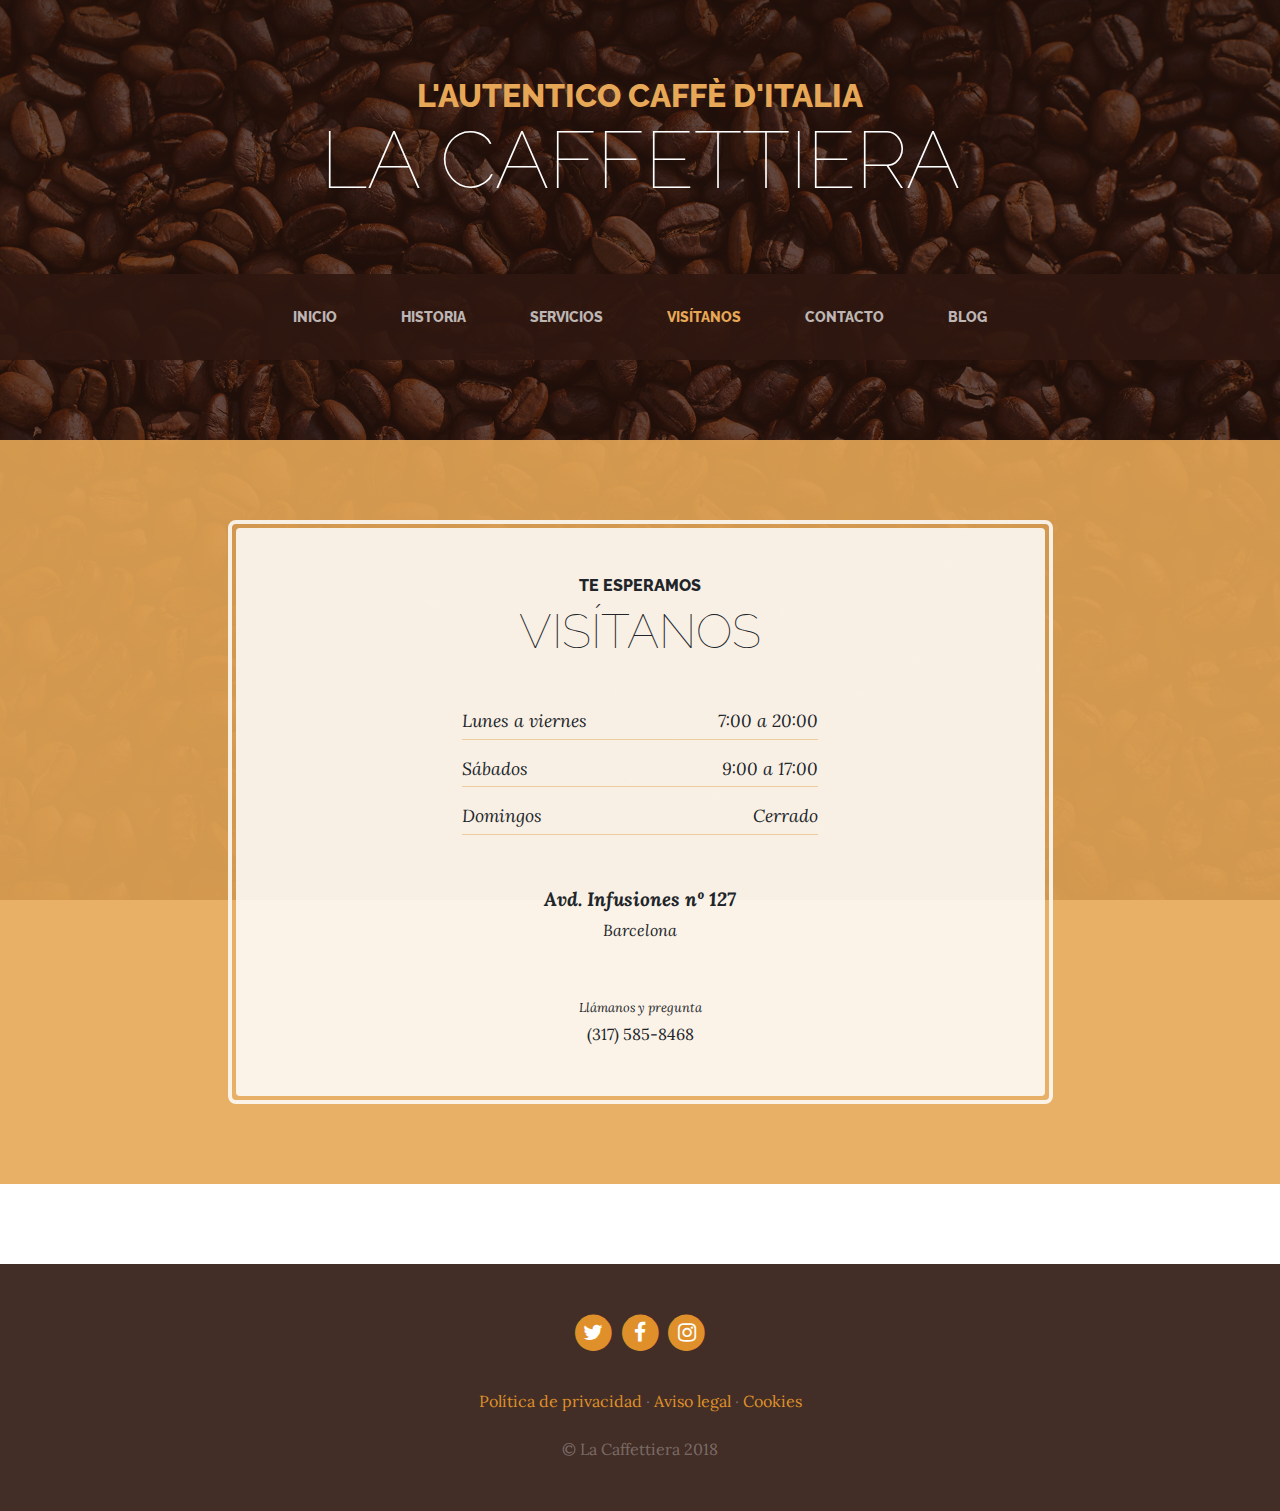
<file: webempresa_Frontend/webempresa_Frontend/store.html>
<!DOCTYPE html>
<html lang="es">

  <head>

    <meta charset="utf-8">
    <meta name="viewport" content="width=device-width, initial-scale=1, shrink-to-fit=no">
    <meta name="description" content="">
    <meta name="author" content="">

    <title>Visítanos | La Caffettiera</title>

    <!-- Bootstrap -->
    <link href="vendor/bootstrap/css/bootstrap.min.css" rel="stylesheet">

    <!-- Fuentes -->
    <link href="vendor/font-awesome/css/font-awesome.min.css" rel="stylesheet" type="text/css">
    <link href="https://fonts.googleapis.com/css?family=Raleway:100,100i,200,200i,300,300i,400,400i,500,500i,600,600i,700,700i,800,800i,900,900i" rel="stylesheet">
    <link href="https://fonts.googleapis.com/css?family=Lora:400,400i,700,700i" rel="stylesheet">

    <!-- Estilos -->
    <link href="css/business-casual.css" rel="stylesheet">

  </head>

  <body>

    <h1 class="site-heading text-center text-white d-none d-lg-block">
      <span class="site-heading-upper text-primary mb-3">L'autentico caffè d'italia</span>
      <span class="site-heading-lower">La Caffettiera</span>
    </h1>

    <!-- Navigation -->
    <nav class="navbar navbar-expand-lg navbar-dark py-lg-4" id="mainNav">
      <div class="container">
        <a class="navbar-brand text-uppercase text-expanded font-weight-bold d-lg-none" href="index.html">La Caffettiera</a>
        <button class="navbar-toggler" type="button" data-toggle="collapse" data-target="#navbarResponsive" aria-controls="navbarResponsive" aria-expanded="false" aria-label="Toggle navigation">
          <span class="navbar-toggler-icon"></span>
        </button>
        <div class="collapse navbar-collapse" id="navbarResponsive">
          <ul class="navbar-nav mx-auto">
            <li class="nav-item  px-lg-4">
              <a class="nav-link text-uppercase text-expanded" href="index.html">Inicio</a>
            </li>
            <li class="nav-item px-lg-4">
              <a class="nav-link text-uppercase text-expanded" href="about.html">Historia</a>
            </li>
            <li class="nav-item px-lg-4">
              <a class="nav-link text-uppercase text-expanded" href="services.html">Servicios</a>
            </li>
            <li class="nav-item active px-lg-4">
              <a class="nav-link text-uppercase text-expanded" href="store.html">Visítanos</a>
            </li>
            <li class="nav-item px-lg-4">
              <a class="nav-link text-uppercase text-expanded" href="contact.html">Contacto</a>
            </li>
            <li class="nav-item px-lg-4">
              <a class="nav-link text-uppercase text-expanded" href="blog.html">Blog</a>
            </li>
          </ul>
        </div>
      </div>
    </nav>

    <section class="page-section cta">
      <div class="container">
        <div class="row">
          <div class="col-xl-9 mx-auto">
            <div class="cta-inner text-center rounded">
              <h2 class="section-heading mb-5">
                <span class="section-heading-upper">Te esperamos</span>
                <span class="section-heading-lower">Visítanos</span>
              </h2>
              <ul class="list-unstyled list-hours mb-5 text-left mx-auto">
                <li class="list-unstyled-item list-hours-item d-flex">
                  Lunes a viernes
                  <span class="ml-auto">7:00 a 20:00</span>
                </li>
                <li class="list-unstyled-item list-hours-item d-flex">
                  Sábados
                  <span class="ml-auto">9:00 a 17:00</span>
                </li>
                <li class="list-unstyled-item list-hours-item d-flex">
                  Domingos
                  <span class="ml-auto">Cerrado</span>
                </li>
              </ul>
              <p class="address mb-5">
                <em>
                  <strong>Avd. Infusiones nº 127</strong>
                  <br>
                  Barcelona
                </em>
              </p>
              <p class="mb-0">
                <small>
                  <em>Llámanos y pregunta</em>
                </small>
                <br>
                (317) 585-8468
              </p>
            </div>
          </div>
        </div>
      </div>
    </section>

    <!-- Pié de página -->
    <footer class="footer text-faded text-center py-5">
      <div class="container">
        <p class="m-0">
            <a href="#" class="link">
              <span class="fa-stack fa-lg">
                <i class="fa fa-circle fa-stack-2x"></i>
                <i class="fa fa-twitter fa-stack-1x fa-inverse"></i>
              </span>
            </a>
            <a href="#" class="link">
              <span class="fa-stack fa-lg">
                <i class="fa fa-circle fa-stack-2x"></i>
                <i class="fa fa-facebook fa-stack-1x fa-inverse"></i>
              </span>
            </a>
            <a href="#" class="link">
              <span class="fa-stack fa-lg">
                <i class="fa fa-circle fa-stack-2x"></i>
                <i class="fa fa-instagram fa-stack-1x fa-inverse"></i>
              </span>
            </a>
        </p>
        <p class="m-0 mbt">
            <a href="sample.html" class="link">Política de privacidad</a> ·
            <a href="sample.html" class="link">Aviso legal</a> ·
            <a href="sample.html" class="link">Cookies</a>
        </p>
        <p class="m-0 mbt1">&copy; La Caffettiera 2018</p>
      </div>
    </footer>

    <!-- Bootstrap core JavaScript -->
    <script src="vendor/jquery/jquery.min.js"></script>
    <script src="vendor/bootstrap/js/bootstrap.bundle.min.js"></script>

  </body>

</html>
</file>
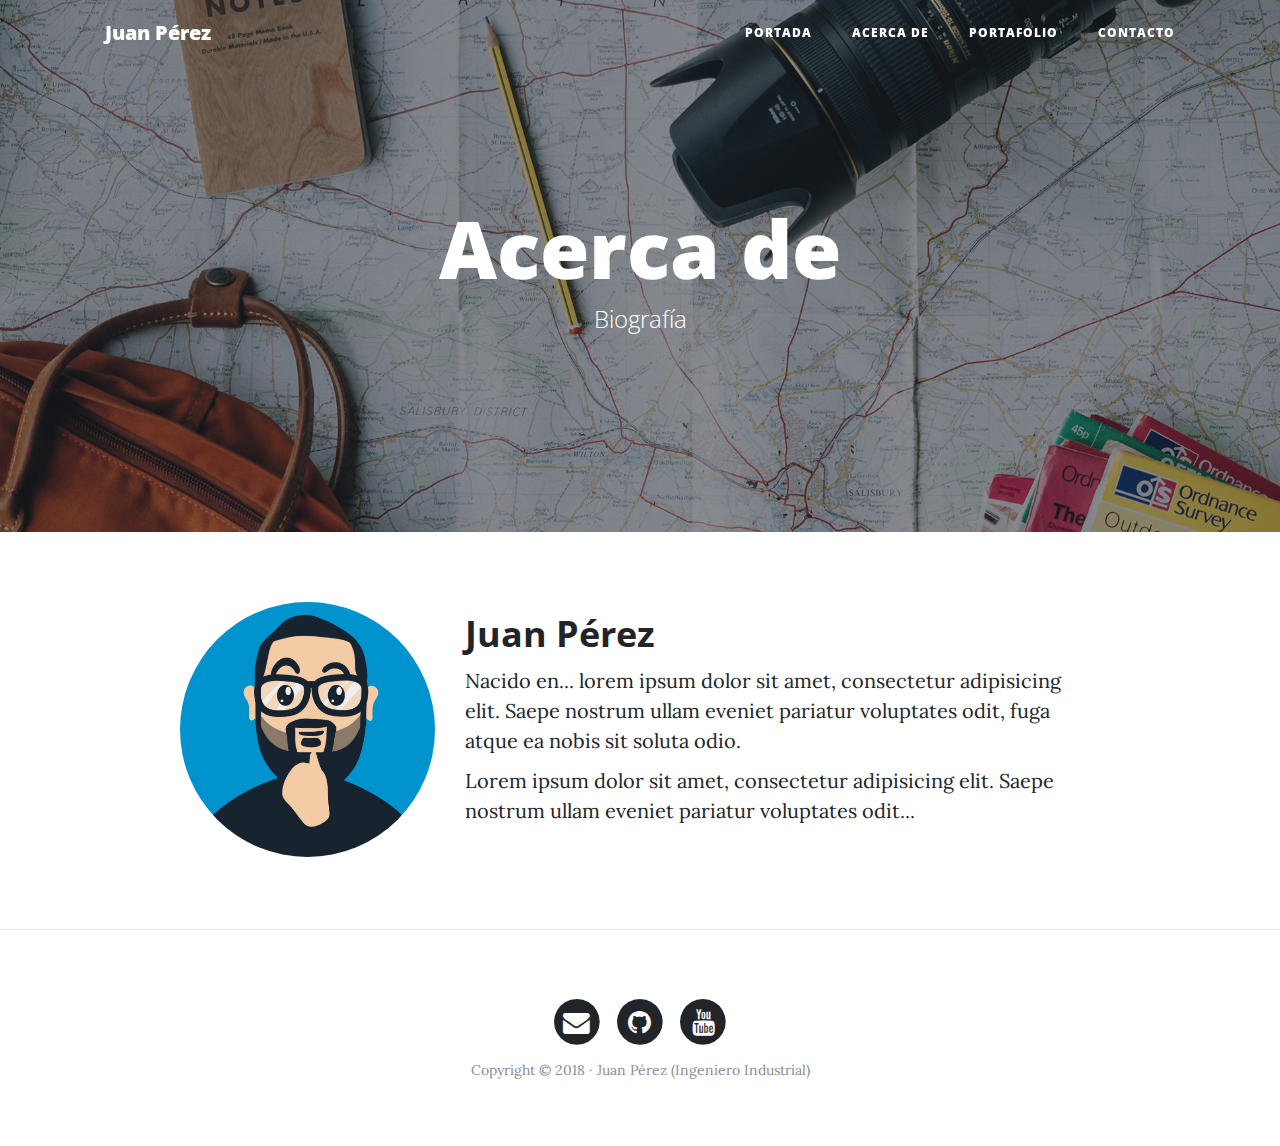
<file: webpersonal_Frontend/webpersonal_Frontend/about.html>
<!DOCTYPE html>
<html lang="es">

  <head>

    <meta charset="utf-8">
    <meta name="viewport" content="width=device-width, initial-scale=1, shrink-to-fit=no">
    <meta name="description" content="">
    <meta name="author" content="">

    <title>Juan Pérez</title>

    <!-- Bootstrap core CSS -->
    <link href="vendor/bootstrap/css/bootstrap.min.css" rel="stylesheet">

    <!-- Custom fonts for this template -->
    <link href="vendor/font-awesome/css/font-awesome.min.css" rel="stylesheet" type="text/css">
    <link href='https://fonts.googleapis.com/css?family=Lora:400,700,400italic,700italic' rel='stylesheet' type='text/css'>
    <link href='https://fonts.googleapis.com/css?family=Open+Sans:300italic,400italic,600italic,700italic,800italic,400,300,600,700,800' rel='stylesheet' type='text/css'>

    <!-- Custom styles for this template -->
    <link href="css/clean-blog.min.css" rel="stylesheet">

  </head>

  <body>

    <!-- Navegación -->
    <nav class="navbar navbar-expand-lg navbar-light fixed-top" id="mainNav">
      <div class="container">
        <a class="navbar-brand" href="index.html">Juan Pérez</a>
        <button class="navbar-toggler navbar-toggler-right" type="button" data-toggle="collapse" data-target="#navbarResponsive" aria-controls="navbarResponsive" aria-expanded="false" aria-label="Toggle navigation">
          Menú
          <i class="fa fa-bars"></i>
        </button>
        <div class="collapse navbar-collapse" id="navbarResponsive">
          <ul class="navbar-nav ml-auto">
            <li class="nav-item">
              <a class="nav-link" href="index.html">Portada</a>
            </li>
            <li class="nav-item">
              <a class="nav-link" href="about.html">Acerca de</a>
            </li>
            <li class="nav-item">
              <a class="nav-link" href="portfolio.html">Portafolio</a>
            </li>
            <li class="nav-item">
              <a class="nav-link" href="contact.html">Contacto</a>
            </li>
          </ul>
        </div>
      </div>
    </nav>

    <!-- Cabecera -->
    <header class="masthead" style="background-image: url('img/about-bg.jpg')">
      <div class="overlay"></div>
      <div class="container">
        <div class="row">
          <div class="col-lg-8 col-md-10 mx-auto">
            <div class="site-heading">
              <h1>Acerca de</h1>
              <span class="subheading">Biografía</span>
            </div>
          </div>
        </div>
      </div>
    </header>

    <!-- Contenido Principal -->
    <div class="container">
      <div class="row">   
        <div class="col-lg-3 col-md-4 offset-lg-1">
          <img class="img-fluid avatar" src="img/avatar.jpg" alt="">
        </div>
        <div class="col-lg-7 col-md-8">
          <h2 class="section-heading">Juan Pérez</h2>   
          <p>Nacido en... lorem ipsum dolor sit amet, consectetur adipisicing elit. Saepe nostrum ullam eveniet pariatur voluptates odit, fuga atque ea nobis sit soluta odio.</p>
          <p>Lorem ipsum dolor sit amet, consectetur adipisicing elit. Saepe nostrum ullam eveniet pariatur voluptates odit...</p>
        </div>
      </div>  
    </div>

    <hr>

    <!-- Pié de página -->
    <footer>
      <div class="container">
        <div class="row">
          <div class="col-lg-8 col-md-10 mx-auto">
            <ul class="list-inline text-center">
              <li class="list-inline-item">
                <a href="#">
                  <span class="fa-stack fa-lg">
                    <i class="fa fa-circle fa-stack-2x"></i>
                    <i class="fa fa-envelope fa-stack-1x fa-inverse"></i>
                  </span>
                </a>
              </li>
              <li class="list-inline-item">
                <a href="#">
                  <span class="fa-stack fa-lg">
                    <i class="fa fa-circle fa-stack-2x"></i>
                    <i class="fa fa-github fa-stack-1x fa-inverse"></i>
                  </span>
                </a>
              </li>
              <li class="list-inline-item">
                <a href="#">
                  <span class="fa-stack fa-lg">
                    <i class="fa fa-circle fa-stack-2x"></i>
                    <i class="fa fa-youtube fa-stack-1x fa-inverse"></i>
                  </span>
                </a>
              </li>
            </ul>
            <p class="copyright text-muted">Copyright &copy; 2018 · Juan Pérez (Ingeniero Industrial) </p>
          </div>
        </div>
      </div>
    </footer>

    <!-- jQuert y Bootstrap -->
    <script src="vendor/jquery/jquery.min.js"></script>
    <script src="vendor/bootstrap/js/bootstrap.bundle.min.js"></script>

    <!-- Scripts del template -->
    <script src="js/clean-blog.min.js"></script>

  </body>

</html>
</file>
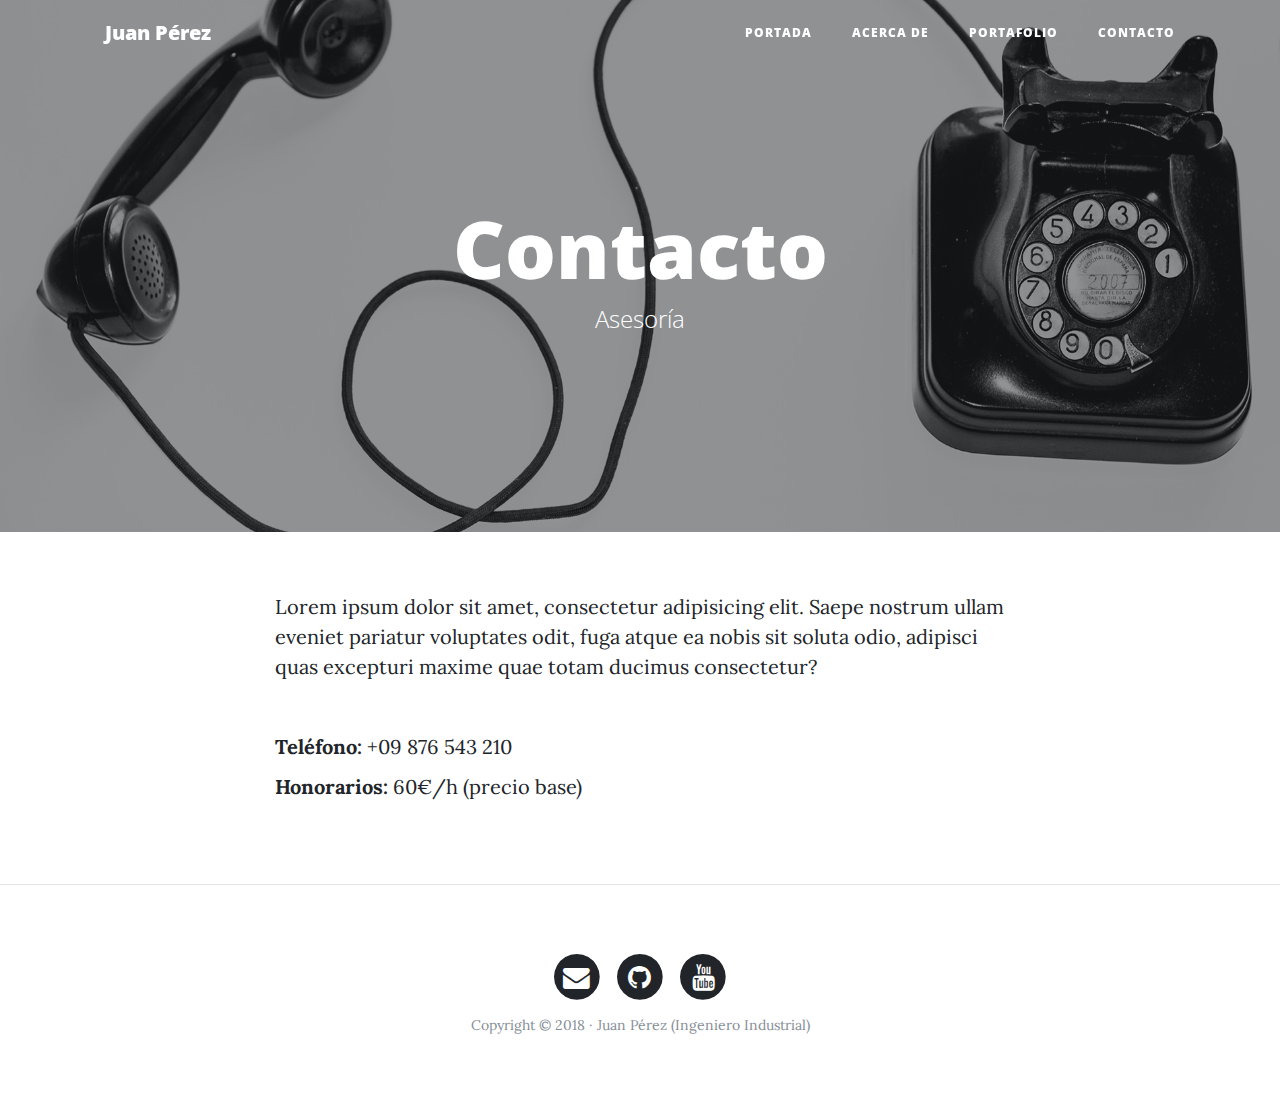
<file: webpersonal_Frontend/webpersonal_Frontend/contact.html>
<!DOCTYPE html>
<html lang="es">

  <head>

    <meta charset="utf-8">
    <meta name="viewport" content="width=device-width, initial-scale=1, shrink-to-fit=no">
    <meta name="description" content="">
    <meta name="author" content="">

    <title>Web Personal</title>

    <!-- Bootstrap core CSS -->
    <link href="vendor/bootstrap/css/bootstrap.min.css" rel="stylesheet">

    <!-- Custom fonts for this template -->
    <link href="vendor/font-awesome/css/font-awesome.min.css" rel="stylesheet" type="text/css">
    <link href='https://fonts.googleapis.com/css?family=Lora:400,700,400italic,700italic' rel='stylesheet' type='text/css'>
    <link href='https://fonts.googleapis.com/css?family=Open+Sans:300italic,400italic,600italic,700italic,800italic,400,300,600,700,800' rel='stylesheet' type='text/css'>

    <!-- Custom styles for this template -->
    <link href="css/clean-blog.min.css" rel="stylesheet">

  </head>

  <body>

    <!-- Navegación -->
    <nav class="navbar navbar-expand-lg navbar-light fixed-top" id="mainNav">
      <div class="container">
        <a class="navbar-brand" href="index.html">Juan Pérez</a>
        <button class="navbar-toggler navbar-toggler-right" type="button" data-toggle="collapse" data-target="#navbarResponsive" aria-controls="navbarResponsive" aria-expanded="false" aria-label="Toggle navigation">
          Menú
          <i class="fa fa-bars"></i>
        </button>
        <div class="collapse navbar-collapse" id="navbarResponsive">
          <ul class="navbar-nav ml-auto">
            <li class="nav-item">
              <a class="nav-link" href="index.html">Portada</a>
            </li>
            <li class="nav-item">
              <a class="nav-link" href="about.html">Acerca de</a>
            </li>
            <li class="nav-item">
              <a class="nav-link" href="portfolio.html">Portafolio</a>
            </li>
            <li class="nav-item">
              <a class="nav-link" href="contact.html">Contacto</a>
            </li>
          </ul>
        </div>
      </div>
    </nav>

    <!-- Cabecera -->
    <header class="masthead" style="background-image: url('img/contact-bg.jpg')">
      <div class="overlay"></div>
      <div class="container">
        <div class="row">
          <div class="col-lg-8 col-md-10 mx-auto">
            <div class="site-heading">
              <h1>Contacto</h1>
              <span class="subheading">Asesoría</span>
            </div>
          </div>
        </div>
      </div>
    </header>

    <!-- Contenido Principal -->
    <div class="container">
      <div class="row">
        <div class="col-lg-8 col-md-10 mx-auto">
          <p>Lorem ipsum dolor sit amet, consectetur adipisicing elit. Saepe nostrum ullam eveniet pariatur voluptates odit, fuga atque ea nobis sit soluta odio, adipisci quas excepturi maxime quae totam ducimus consectetur?</p>
          <br>
          <p><b>Teléfono:</b> +09 876 543 210</p>
          <p><b>Honorarios:</b> 60€/h (precio base)</p>
        </div>
      </div>
    </div>

    <hr>

    <!-- Pié de página -->
    <footer>
      <div class="container">
        <div class="row">
          <div class="col-lg-8 col-md-10 mx-auto">
            <ul class="list-inline text-center">
              <li class="list-inline-item">
                <a href="#">
                  <span class="fa-stack fa-lg">
                    <i class="fa fa-circle fa-stack-2x"></i>
                    <i class="fa fa-envelope fa-stack-1x fa-inverse"></i>
                  </span>
                </a>
              </li>
              <li class="list-inline-item">
                <a href="#">
                  <span class="fa-stack fa-lg">
                    <i class="fa fa-circle fa-stack-2x"></i>
                    <i class="fa fa-github fa-stack-1x fa-inverse"></i>
                  </span>
                </a>
              </li>
              <li class="list-inline-item">
                <a href="#">
                  <span class="fa-stack fa-lg">
                    <i class="fa fa-circle fa-stack-2x"></i>
                    <i class="fa fa-youtube fa-stack-1x fa-inverse"></i>
                  </span>
                </a>
              </li>
            </ul>
            <p class="copyright text-muted">Copyright &copy; 2018 · Juan Pérez (Ingeniero Industrial) </p>
          </div>
        </div>
      </div>
    </footer>

    <!-- jQuert y Bootstrap -->
    <script src="vendor/jquery/jquery.min.js"></script>
    <script src="vendor/bootstrap/js/bootstrap.bundle.min.js"></script>

    <!-- Scripts del template -->
    <script src="js/clean-blog.min.js"></script>

  </body>

</html>
</file>
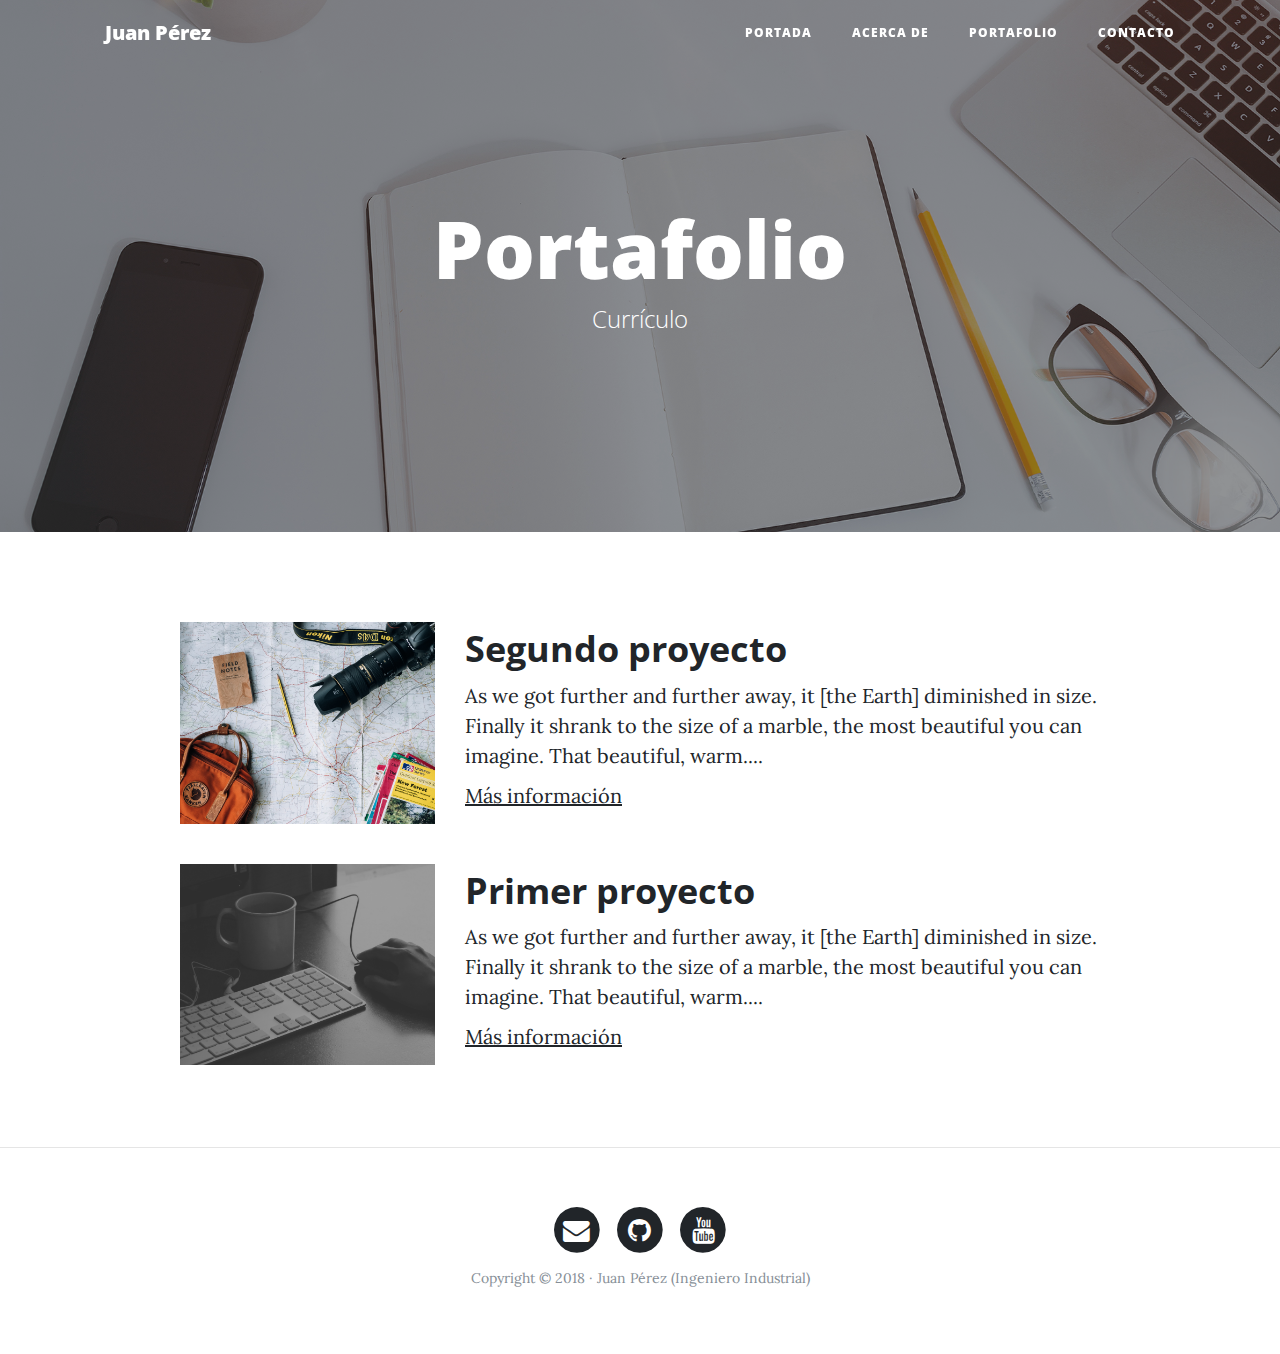
<file: webpersonal_Frontend/webpersonal_Frontend/portfolio.html>
<!DOCTYPE html>
	<html lang="es">

	  <head>

	    <meta charset="utf-8">
	    <meta name="viewport" content="width=device-width, initial-scale=1, shrink-to-fit=no">

	    <title>Juan Pérez</title>

	    <!-- Estilos y fuentes del template  -->
	    <link href="vendor/bootstrap/css/bootstrap.min.css" rel="stylesheet">
	    <link href="vendor/font-awesome/css/font-awesome.min.css" rel="stylesheet" type="text/css">
	    <link href='https://fonts.googleapis.com/css?family=Lora:400,700,400italic,700italic' rel='stylesheet' type='text/css'>
	    <link href='https://fonts.googleapis.com/css?family=Open+Sans:300italic,400italic,600italic,700italic,800italic,400,300,600,700,800' rel='stylesheet' type='text/css'>
	    <link href="css/clean-blog.min.css" rel="stylesheet">

	  </head>

	  <body>

	    <!-- Navegación -->
	    <nav class="navbar navbar-expand-lg navbar-light fixed-top" id="mainNav">
	      <div class="container">
	        <a class="navbar-brand" href="index.html">Juan Pérez</a>
	        <button class="navbar-toggler navbar-toggler-right" type="button" data-toggle="collapse" data-target="#navbarResponsive" aria-controls="navbarResponsive" aria-expanded="false" aria-label="Toggle navigation">
	          Menú
	          <i class="fa fa-bars"></i>
	        </button>
	        <div class="collapse navbar-collapse" id="navbarResponsive">
	          <ul class="navbar-nav ml-auto">
	            <li class="nav-item">
	              <a class="nav-link" href="index.html">Portada</a>
	            </li>
	            <li class="nav-item">
	              <a class="nav-link" href="about.html">Acerca de</a>
	            </li>
	            <li class="nav-item">
	              <a class="nav-link" href="portfolio.html">Portafolio</a>
	            </li>
	            <li class="nav-item">
	              <a class="nav-link" href="contact.html">Contacto</a>
	            </li>
	          </ul>
	        </div>
	      </div>
	    </nav>

	    <!-- Cabecera -->
	    <header class="masthead" style="background-image: url('img/portfolio-bg.jpg')">
	      <div class="overlay"></div>
	      <div class="container">
	        <div class="row">
	          <div class="col-lg-8 col-md-10 mx-auto">
	            <div class="site-heading">
	              <h1>Portafolio</h1>
	              <span class="subheading">Currículo</span>
	            </div>
	          </div>
	        </div>
	      </div>
	    </header>

	    <!-- Contenido Principal -->
	    <div class="container">
	      <!-- Proyecto -->
	      <div class="row project">  	
	      	<div class="col-lg-3 col-md-4 offset-lg-1">
			      <img class="img-fluid" src="img/about-bg.jpg" alt="">
	      	</div>
	        <div class="col-lg-7 col-md-8">
	      		<h2 class="section-heading title">Segundo proyecto</h2>   
	          <p>As we got further and further away, it [the Earth] diminished in size. Finally it shrank to the size of a marble, the most beautiful you can imagine. That beautiful, warm....</p>
	          <p><a href="http://google.com">Más información</a></p>
	      	</div>
	      </div>
	      <!-- Proyecto -->
	      <div class="row project">  	
	      	<div class="col-lg-3 col-md-4 offset-lg-1">
			      <img class="img-fluid" src="img/home-bg.jpg" alt="">
	      	</div>
	        <div class="col-lg-7 col-md-8">
	      		<h2 class="section-heading title">Primer proyecto</h2>   
	          <p>As we got further and further away, it [the Earth] diminished in size. Finally it shrank to the size of a marble, the most beautiful you can imagine. That beautiful, warm....</p>
	          <p><a href="http://google.com">Más información</a></p>
	      	</div>
	      </div>
		  </div>

	    <!-- Pié de página -->
	    <footer>
	    	<hr>
	      <div class="container">
	        <div class="row">
	          <div class="col-lg-8 col-md-10 mx-auto">
	            <ul class="list-inline text-center">
	              <li class="list-inline-item">
	                <a href="#">
	                  <span class="fa-stack fa-lg">
	                    <i class="fa fa-circle fa-stack-2x"></i>
	                    <i class="fa fa-envelope fa-stack-1x fa-inverse"></i>
	                  </span>
	                </a>
	              </li>
	              <li class="list-inline-item">
	                <a href="#">
	                  <span class="fa-stack fa-lg">
	                    <i class="fa fa-circle fa-stack-2x"></i>
	                    <i class="fa fa-github fa-stack-1x fa-inverse"></i>
	                  </span>
	                </a>
	              </li>
	              <li class="list-inline-item">
	                <a href="#">
	                  <span class="fa-stack fa-lg">
	                    <i class="fa fa-circle fa-stack-2x"></i>
	                    <i class="fa fa-youtube fa-stack-1x fa-inverse"></i>
	                  </span>
	                </a>
	              </li>
	            </ul>
            <p class="copyright text-muted">Copyright &copy; 2018 · Juan Pérez (Ingeniero Industrial) </p>
	          </div>
	        </div>
	      </div>
	    </footer>

	    <!-- Bootstrap y Javascripts -->
	    <script src="vendor/jquery/jquery.min.js"></script>
	    <script src="vendor/bootstrap/js/bootstrap.bundle.min.js"></script>
	    <script src="js/clean-blog.min.js"></script>

	  </body>

	</html>
</file>
<file: webempresa_Frontend/webempresa_Frontend/css/business-casual.css>
body {
  font-family: 'Lora';
  background: linear-gradient(rgba(47, 23, 15, 0.65), rgba(47, 23, 15, 0.65)), url("../img/bg.jpg");
  background-attachment: fixed;
  background-position: center;
  background-size: cover;
}

h1,
h2,
h3,
h4,
h5,
h6 {
  font-family: 'Raleway';
}

p {
  line-height: 1.75;
}

.text-faded {
  color: rgba(255, 255, 255, 0.3);
}

.site-heading {
  margin-top: 5rem;
  margin-bottom: 5rem;
  text-transform: uppercase;
  line-height: 1;
  font-family: 'Raleway';
}

.site-heading .site-heading-upper {
  display: block;
  font-size: 2rem;
  font-weight: 800;
}

.site-heading .site-heading-lower {
  font-size: 5rem;
  font-weight: 100;
  line-height: 4rem;
}

.page-section {
  margin-top: 5rem;
  margin-bottom: 5rem;
}

.section-heading {
  text-transform: uppercase;
}

.section-heading .section-heading-upper {
  display: block;
  font-size: 1rem;
  font-weight: 800;
  padding-bottom:.5rem;

}

.section-heading .section-heading-lower {
  display: block;
  font-size: 3rem;
  font-weight: 100;
}


.section-heading .section-heading-under {
  display: block;
  font-size: 1rem;
  text-transform: none;
  font-weight: 300;
  margin-top:.5rem;
}

.bg-faded {
  background-color: rgba(255, 255, 255, 0.85);
}

#mainNav {
  background-color: rgba(47, 23, 15, 0.9);
  font-family: 'Raleway';
}

#mainNav .navbar-brand {
  color: #e6a756;
}

#mainNav .navbar-nav .nav-item .nav-link {
  color: rgba(255, 255, 255, 0.7);
  font-weight: 800;
}

#mainNav .navbar-nav .nav-item.active .nav-link {
  color: #e6a756;
}

@media (min-width: 992px) {
  #mainNav .navbar-nav .nav-item .nav-link {
    font-size: 0.9rem;
  }
  #mainNav .navbar-nav .nav-item .nav-link:hover {
    color: rgba(255, 255, 255, 0.4);
  }
  #mainNav .navbar-nav .nav-item.active .nav-link:hover {
    color: #e6a756;
  }
}

.btn-xl {
  font-weight: 700;
  font-size: 0.8rem;
  padding-top: 1.5rem;
  padding-bottom: 1.5rem;
  padding-left: 2rem;
  padding-right: 2rem;
}

.intro {
  position: relative;
}

@media (min-width: 992px) {
  .intro .intro-img {
    width: 75%;
    float: right;
  }
  .intro .intro-text {
    left: 0;
    width: 60%;
    margin-top: 3rem;
    position: absolute;
  }
  .intro .intro-text .intro-button {
    width: 100%;
    left: 0;
    position: absolute;
    bottom: -2rem;
  }
}

@media (min-width: 1200px) {
  .intro .intro-text {
    width: 45%;
  }
}

.cta {
  padding-top: 5rem;
  padding-bottom: 5rem;
  background-color: rgba(230, 167, 86, 0.9);
}

.cta .cta-inner {
  position: relative;
  padding: 3rem;
  margin: 0.5rem;
  background-color: rgba(255, 255, 255, 0.85);
}

.cta .cta-inner:before {
  border-radius: 0.5rem;
  content: '';
  position: absolute;
  top: -0.5rem;
  bottom: -0.5rem;
  left: -0.5rem;
  right: -0.5rem;
  border: 0.25rem solid rgba(255, 255, 255, 0.85);
}

.cta .cta-innerv {
  position: relative;
  padding: 3rem;
  margin: 0.5rem;
  background-color: rgba(255, 255, 255, 0.85);
}

@media (min-width: 992px) {
  .about-heading .about-heading-img {
    position: relative;
    z-index: 0;
  }
  .about-heading .about-heading-content {
    margin-top: -5rem;
    position: relative;
    z-index: 1;
  }
}

@media (min-width: 992px) {
  .product-item .product-item-title {
    position: relative;
    z-index: 1;
    margin-bottom: -3rem;
  }
  .product-item .product-item-img {
    position: relative;
    z-index: 0;
    max-width: 60vw;
  }
  .product-item .product-item-description {
    position: relative;
    z-index: 1;
    margin-top: -3rem;
    max-width: 50vw;
  }
}

.list-hours {
  font-size: 0.9rem;
}

.list-hours .list-hours-item {
  border-bottom: 1px solid rgba(230, 167, 86, 0.5);
  padding-bottom: .25rem;
  margin-bottom: 1rem;
  font-style: italic;
}

.list-hours .list-hours-item.today {
  font-weight: bold;
  color: #e6a756;
}

@media (min-width: 992px) {
  .list-hours {
    width: 50%;
    font-size: 1.1rem;
  }
}

.address strong {
  font-size: 1.2rem;
}

.footer {
  background-color: rgba(47, 23, 15, 0.9);
}

.text-primary {
  color: #e6a756 !important;
}

.bg-primary {
  background-color: #e6a756 !important;
}

.btn {
  box-shadow: 0px 3px 3px 0px rgba(33, 37, 41, 0.1);
}

.btn-primary {
  background-color: #e6a756;
  border-color: #e6a756;
}

.btn-primary:hover, .btn-primary:focus, .btn-primary:active {
  background-color: #df902a;
  border-color: #df902a;
}

.font-weight-light {
  font-weight: 100 !important;
}

.mbtm{
  padding-top: 5rem;
}

.mbt{
  padding-top: 2rem;
}

.mbt1{
  padding-top: 1.25rem;
}

a.link{
  color: #df902a;
}

a.link:hover{
  text-decoration: none;
  color: #e6a756 !important;
}

.section-content{
  font-family: 'Lora' !important;
  font-size: 16px !important;
  font-weight: 400 !important;
  line-height: 28px !important;
}

ul.errorlist{
  padding-top: .75rem;
  font-style: italic;
  color: red;
}
</file>
<file: webpersonal_Frontend/webpersonal_Frontend/css/clean-blog.min.css>
body{font-size:20px;color:#212529;font-family:Lora,'Times New Roman',serif}p{line-height:1.5;margin:10px 0 10px}p a{text-decoration:underline}h1,h2,h3,h4,h5,h6{font-weight:800;font-family:'Open Sans','Helvetica Neue',Helvetica,Arial,sans-serif}a{color:#212529;-webkit-transition:all .2s;-moz-transition:all .2s;transition:all .2s}a:focus,a:hover{color:#0085a1}blockquote{font-style:italic;color:#868e96}.avatar{width:100%;border-radius: 50%;margin-top:20px;}.section-heading{font-size:36px;font-weight:700;margin-top:30px}.caption{font-size:14px;font-style:italic;display:block;margin:0;padding:10px;text-align:center;border-bottom-right-radius:5px;border-bottom-left-radius:5px}::-moz-selection{color:#fff;background:#0085a1;text-shadow:none}::selection{color:#fff;background:#0085a1;text-shadow:none}img::selection{color:#fff;background:0 0}img::-moz-selection{color:#fff;background:0 0}#mainNav{position:absolute;border-bottom:1px solid #e9ecef;background-color:#fff;font-family:'Open Sans','Helvetica Neue',Helvetica,Arial,sans-serif}#mainNav .navbar-brand{font-weight:800;color:#343a40}#mainNav .navbar-toggler{font-size:12px;font-weight:800;padding:13px;text-transform:uppercase;color:#343a40}#mainNav .navbar-nav>li.nav-item>a{font-size:12px;font-weight:800;letter-spacing:1px;text-transform:uppercase}@media only screen and (min-width:992px){#mainNav{border-bottom:1px solid transparent;background:0 0}#mainNav .navbar-brand{padding:10px 20px;color:#fff}#mainNav .navbar-brand:focus,#mainNav .navbar-brand:hover{color:rgba(255,255,255,.8)}#mainNav .navbar-nav>li.nav-item>a{padding:10px 20px;color:#fff}#mainNav .navbar-nav>li.nav-item>a:focus,#mainNav .navbar-nav>li.nav-item>a:hover{color:rgba(255,255,255,.8)}}@media only screen and (min-width:992px){#mainNav{-webkit-transition:background-color .2s;-moz-transition:background-color .2s;transition:background-color .2s;-webkit-transform:translate3d(0,0,0);-moz-transform:translate3d(0,0,0);-ms-transform:translate3d(0,0,0);-o-transform:translate3d(0,0,0);transform:translate3d(0,0,0);-webkit-backface-visibility:hidden}#mainNav.is-fixed{position:fixed;top:-67px;-webkit-transition:-webkit-transform .2s;-moz-transition:-moz-transform .2s;transition:transform .2s;border-bottom:1px solid #fff;background-color:rgba(255,255,255,.9)}#mainNav.is-fixed .navbar-brand{color:#212529}#mainNav.is-fixed .navbar-brand:focus,#mainNav.is-fixed .navbar-brand:hover{color:#0085a1}#mainNav.is-fixed .navbar-nav>li.nav-item>a{color:#212529}#mainNav.is-fixed .navbar-nav>li.nav-item>a:focus,#mainNav.is-fixed .navbar-nav>li.nav-item>a:hover{color:#0085a1}#mainNav.is-visible{-webkit-transform:translate3d(0,100%,0);-moz-transform:translate3d(0,100%,0);-ms-transform:translate3d(0,100%,0);-o-transform:translate3d(0,100%,0);transform:translate3d(0,100%,0)}}header.masthead{margin-bottom:50px;background:no-repeat center center;background-color:#868e96;background-attachment:scroll;position:relative;-webkit-background-size:cover;-moz-background-size:cover;-o-background-size:cover;background-size:cover}header.masthead .overlay{position:absolute;top:0;left:0;height:100%;width:100%;background-color:#212529;opacity:.5}header.masthead .page-heading,header.masthead .post-heading,header.masthead .site-heading{padding:200px 0 150px;color:#fff}@media only screen and (min-width:768px){header.masthead .page-heading,header.masthead .post-heading,header.masthead .site-heading{padding:200px 0}}header.masthead .page-heading,header.masthead .site-heading{text-align:center}header.masthead .page-heading h1,header.masthead .site-heading h1{font-size:50px;margin-top:0}header.masthead .page-heading .subheading,header.masthead .site-heading .subheading{font-size:24px;font-weight:300;line-height:1.1;display:block;margin:10px 0 0;font-family:'Open Sans','Helvetica Neue',Helvetica,Arial,sans-serif}@media only screen and (min-width:768px){header.masthead .page-heading h1,header.masthead .site-heading h1{font-size:80px}}header.masthead .post-heading h1{font-size:35px}header.masthead .post-heading .meta,header.masthead .post-heading .subheading{line-height:1.1;display:block}header.masthead .post-heading .subheading{font-size:24px;font-weight:600;margin:10px 0 30px;font-family:'Open Sans','Helvetica Neue',Helvetica,Arial,sans-serif}header.masthead .post-heading .meta{font-size:20px;font-weight:300;font-style:italic;font-family:Lora,'Times New Roman',serif}header.masthead .post-heading .meta a{color:#fff}@media only screen and (min-width:768px){header.masthead .post-heading h1{font-size:55px}header.masthead .post-heading .subheading{font-size:30px}}.post-preview>a{color:#212529}.post-preview>a:focus,.post-preview>a:hover{text-decoration:none;color:#0085a1}.post-preview>a>.post-title{font-size:30px;margin-top:30px;margin-bottom:10px}.post-preview>a>.post-subtitle{font-weight:300;margin:0 0 10px}.post-preview>.post-meta{font-size:18px;font-style:italic;margin-top:0;color:#868e96}.post-preview>.post-meta>a{text-decoration:none;color:#212529}.post-preview>.post-meta>a:focus,.post-preview>.post-meta>a:hover{text-decoration:underline;color:#0085a1}@media only screen and (min-width:768px){.post-preview>a>.post-title{font-size:36px}}.floating-label-form-group{font-size:14px;position:relative;margin-bottom:0;padding-bottom:.5em;border-bottom:1px solid #dee2e6}.floating-label-form-group input,.floating-label-form-group textarea{font-size:1.5em;position:relative;z-index:1;padding:0;resize:none;border:none;border-radius:0;background:0 0;box-shadow:none!important;font-family:Lora,'Times New Roman',serif}.floating-label-form-group input::-webkit-input-placeholder,.floating-label-form-group textarea::-webkit-input-placeholder{color:#868e96;font-family:Lora,'Times New Roman',serif}.floating-label-form-group label{font-size:.85em;line-height:1.764705882em;position:relative;z-index:0;top:2em;display:block;margin:0;-webkit-transition:top .3s ease,opacity .3s ease;-moz-transition:top .3s ease,opacity .3s ease;-ms-transition:top .3s ease,opacity .3s ease;transition:top .3s ease,opacity .3s ease;vertical-align:middle;vertical-align:baseline;opacity:0}.floating-label-form-group .help-block{margin:15px 0}.floating-label-form-group-with-value label{top:0;opacity:1}.floating-label-form-group-with-focus label{color:#0085a1}form .form-group:first-child .floating-label-form-group{border-top:1px solid #dee2e6}hr{margin-top:4.5rem !important;margin-bottom: 3.5rem !important;}footer{padding:10px 0 65px}footer .list-inline{margin:0;padding:0}footer .copyright{font-size:14px;margin-bottom:0;text-align:center}.btn{font-size:14px;font-weight:800;padding:15px 25px;letter-spacing:1px;text-transform:uppercase;border-radius:0;font-family:'Open Sans','Helvetica Neue',Helvetica,Arial,sans-serif}.btn-primary{background-color:#0085a1;border-color:#0085a1}.btn-primary:active,.btn-primary:focus,.btn-primary:hover{color:#fff;background-color:#00657b!important;border-color:#00657b!important}.project{padding-top:40px;}.title{margin-top:5px!important;}.btn-lg{font-size:16px;padding:25px 35px}
</file>
